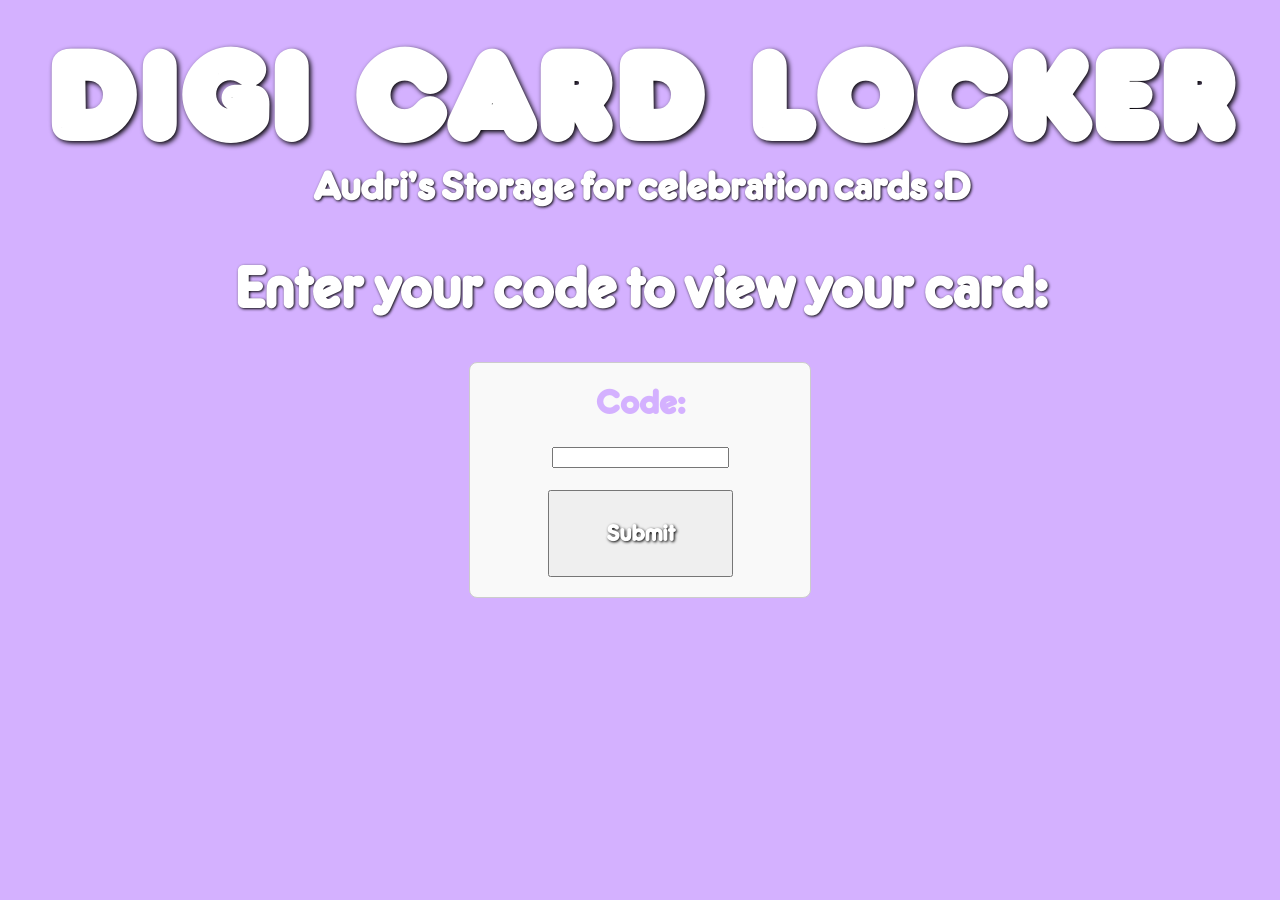
<file: index.html>
<!DOCTYPE html>
<html lang="en">
<head>
    <meta charset="UTF-8">
    <meta name="viewport" content="width=device-width, initial-scale=1.0">
    <title>Home Page</title>
    <link rel="stylesheet" href="style.css">
</head>
<body id="body">
    <audio loop id="audio"  src="assets/silly cat [7G4nFIn6GJs].mp3">.</audio>
    <br>
    <br>
    <h1>Digi Card Locker</h1>
    <h3>Audri's Storage for celebration cards :D</h3>
    <h2>Enter your code to view your card:</h2>
    <form id = "Form">
        <div class="label-container">
             <label for="Code"><h5>Code:</h5><br></label>
        <input type="text" id="Code" name="Code">
        <br>
        <br>
        <button class="submit" id ="submitButton" onclick="redirect()" type="reset">
            <h4>Submit</h4>
        </button>

        </div>
       
    </form>
    
    

    <h3 id="status">
    </h3>
    <script src="main.js"></script>
</body>
</html>
</file>
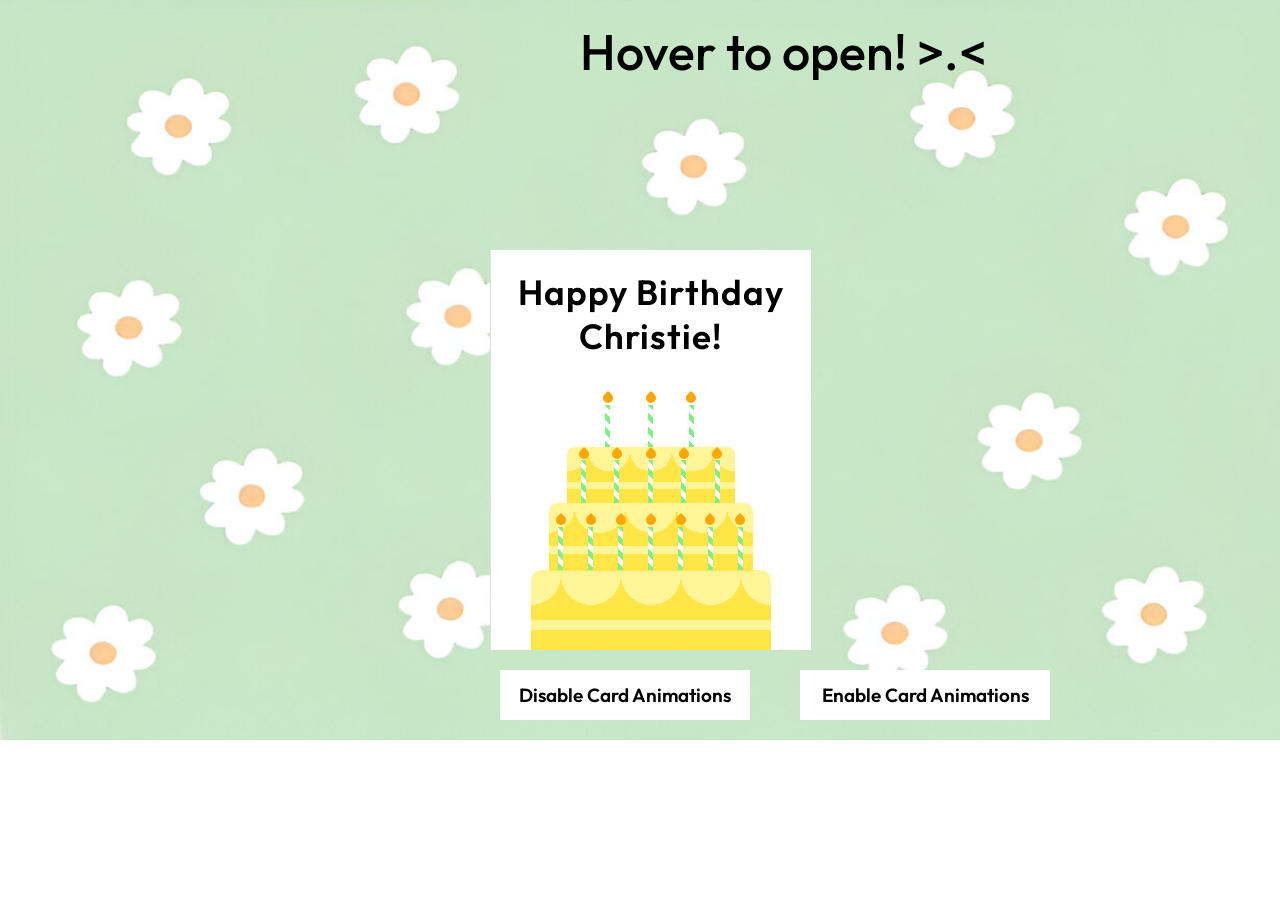
<file: card1.html>
<!DOCTYPE html>
<html lang="en">
<head>
    <meta charset="UTF-8">
    <meta name="viewport" content="width=device-width, initial-scale=1.0">
    <link rel="stylesheet" href="card1.css">
    <link rel="preconnect" href="https://fonts.googleapis.com">
    <link rel="preconnect" href="https://fonts.gstatic.com" crossorigin>
    <link href="https://fonts.googleapis.com/css2?family=Outfit:wght@100..900&family=Sue+Ellen+Francisco&display=swap" rel="stylesheet">

    <title>>.<</title>
</head>
<body>
    <audio loop src="assets/Happy-birthday-piano-music/Happy-birthday-piano-music.mp3" id="audio">Your browser doesn't support audio :(</audio>
    <img class="bg" src="assets/Aesthetic wallpaper (1).jpg" alt="background!">

    <h1>Hover to open! >.<</h1>

    <div class="giftimagething" onclick="openPresent()">
        <img src="assets/Gifttransparent.png" alt="gift!" class="gift" id="gift" >
    </div>

    <a href="card1info.html" target="_blank">
        <img src="assets/WEBSITE DOMAIN.png" alt="gift!" id="giftcontentimg" class="giftcontentimg" onclick="clickin()"> 
    </a> 
    

    <button class="noanimbutton" id="noanimbutton" onclick="stopAnim()">Disable Card Animations</button>
    <button class="yesanimbutton" id="yesanimbutton" onclick="startAnim()">Enable Card Animations</button>

    <div id="card" class="card">
        <div class="outside">
            <div class="front">
                <p class="outfitfonttitle">Happy Birthday Christie!</p>
                <div class="cake">

                    <div class="top-layer"></div>
                    <div class="mid-layer"></div>
                    <div class="bottom-layer"></div>

                    <div class="candle-1"></div>
                    <div class="candle-2"></div>
                    <div class="candle-3"></div>
                    <div class="candle-4"></div>
                    <div class="candle-5"></div>
                    <div class="candle-6"></div>
                    <div class="candle-7"></div>
                    <div class="candle-8"></div>
                    <div class="candle-9"></div>
                    <div class="candle-10"></div>
                    <div class="candle-11"></div>
                    <div class="candle-12"></div>
                    <div class="candle-13"></div>
                    <div class="candle-14"></div>
                    <div class="candle-15"></div>
                    <div class="candlesfire">
                        <button class="candle1-fire" id="b1" onclick="hideButton(id)"></button>
                        <button class="candle2-fire" id="b2" onclick="hideButton(id)"></button>
                        <button class="candle3-fire" id="b3" onclick="hideButton(id)"></button>
                        <button class="candle4-fire" id="b4" onclick="hideButton(id)"></button>
                        <button class="candle5-fire" id="b5" onclick="hideButton(id)"></button>
                        <button class="candle6-fire" id="b6" onclick="hideButton(id)"></button>
                        <button class="candle7-fire" id="b7" onclick="hideButton(id)"></button>
                        <button class="candle8-fire" id="b8" onclick="hideButton(id)"></button>
                        <button class="candle9-fire" id="b9" onclick="hideButton(id)"></button>
                        <button class="candle10-fire" id="b10" onclick="hideButton(id)"></button>
                        <button class="candle11-fire" id="b11" onclick="hideButton(id)"></button>
                        <button class="candle12-fire" id="b12" onclick="hideButton(id)"></button>
                        <button class="candle13-fire" id="b13" onclick="hideButton(id)"></button>
                        <button class="candle14-fire" id="b14" onclick="hideButton(id)"></button>
                        <button class="candle15-fire" id="b15" onclick="hideButton(id)"></button>
                    </div>
                    
                   </div>
                   <!--<button class="openbutton" onclick="onclickoutside(id)">></button> -->
                
            </div>
            <div class="back">
                <br>
                <br>
                <img src="assets/birthdaygif-penguin.gif" alt="Cute Birthday Penguin GIF!">

            </div>
        </div>
        <div class="inside">
            <p class="outfitfontnorm">Dear Christie, 
                <br>
                Happy 15th Birthday! I hope your day has been wonderful so far. :D 
                <br>
                <br>
                Firstly, I want to say THANK YOU for being a wonderful, amazing and fantastic friend <3 
                <br>
                Even though we've only known each other for about half a year, I really feel that we've supported one another lots, and I'm really thankful for that. :p
                You've been there for me through a lot the ups and downs, and I'm extremely grateful for that. I hope that I can do the same for you. ^^
                <br>
                <br>
                I really hope that we can continue to be great friends, and once again happy birthday! 
                <br>
                (Hope u enjoy ur gift and ur card! I even added your favs pale green, Outfit and lemon cake! hehe)
                <br>
                <br>
                P.S. Press the "Disable Animation" button, then click the flames on the candles on the cake to blow them out for another surprise! 
                <br>
                <br>
                ~ From Audrey 🎁
            </p>
        </div> 

    </div>

    <script src="card1.js"></script>
</body>
</html>
</file>
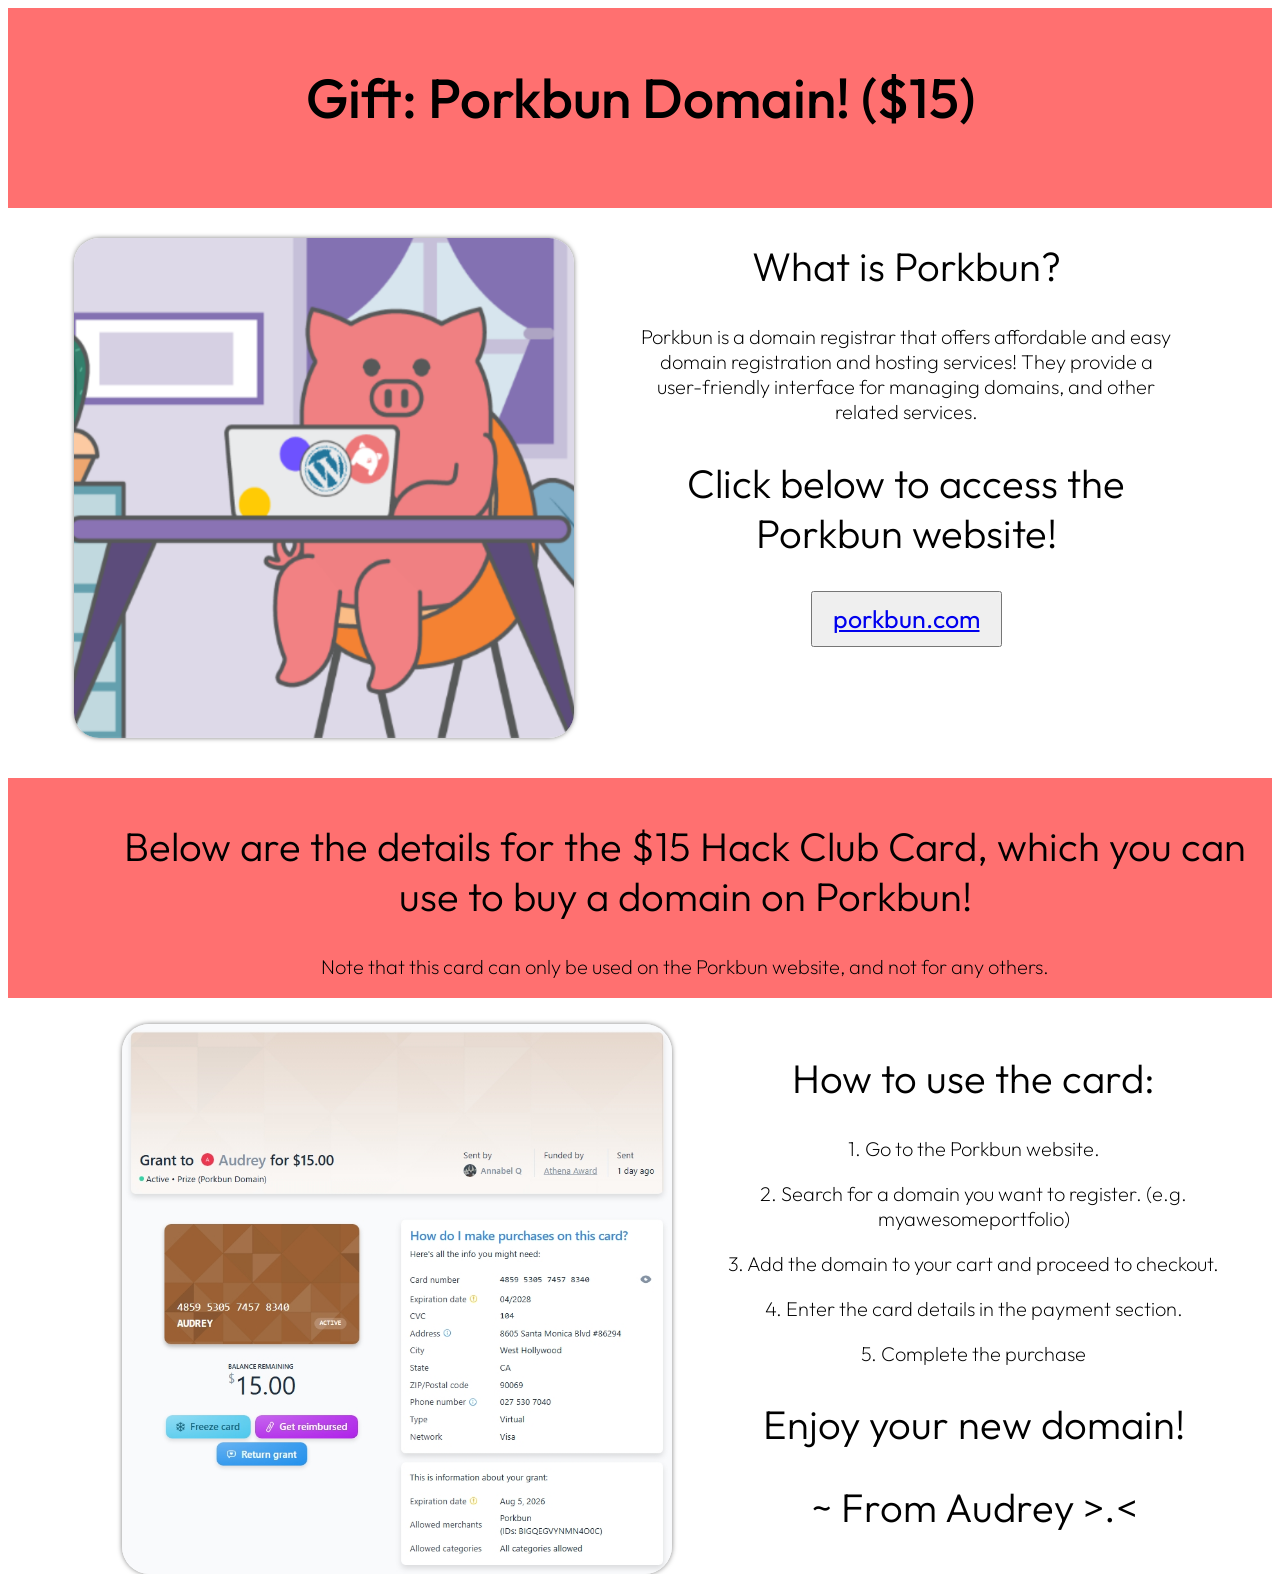
<file: card1info.html>
<!DOCTYPE html>
<html lang="en">
<head>
    <meta charset="UTF-8">
    <meta name="viewport" content="width=device-width, initial-scale=1.0">
    <link rel="stylesheet" href="card1info.css">
    <link rel="preconnect" href="https://fonts.googleapis.com">
    <link rel="preconnect" href="https://fonts.gstatic.com" crossorigin>
    <link href="https://fonts.googleapis.com/css2?family=Outfit:wght@100..900&family=Sue+Ellen+Francisco&display=swap" rel="stylesheet">
    <title>Info!</title>
</head>
<body>
    <div class="header">
        <br>
        
        <h1>Gift: Porkbun Domain! ($15)</h1>
    </div>
   
    <div class="column">
        <img src="assets/porkbunsmall img.png" alt="Porkbun logo img!">
        <br>
        <br>
        <br>

    </div>
    <div class="column">
        <h2 class="h2v2">What is Porkbun?</h2>
        <p class="p1">Porkbun is a domain registrar that offers affordable and easy domain registration and hosting services! They provide a user-friendly interface for managing domains, and other related services.</p>

        <h2 class="h2v2">Click below to access the Porkbun website!</h2>
        <button class="linkclass">
            <a href="https://porkbun.com/" target="_blank">porkbun.com</a>
        </button>
        <br>
    </div>
    
    <br>
    <br>
    <br>
    <div class="bottomclass">
        <h2>Below are the details for the $15 Hack Club Card, which you can use to buy a domain on Porkbun!</h2>
        <p>Note that this card can only be used on the Porkbun website, and not for any others. </p>
        <br>
        <div class="column">
            <img src="assets/carddetails.jpeg" alt="card details" class="carddetails">
        </div>
        <div class="column">
            <h2>How to use the card:</h2>
            <p >1. Go to the Porkbun website.</p>
            <p >2. Search for a domain you want to register. (e.g. myawesomeportfolio)</p>
            <p >3. Add the domain to your cart and proceed to checkout.</p>
            <p>4. Enter the card details in the payment section.</p>
            <p>5. Complete the purchase </P>
            <h2>Enjoy your new domain!</h2>
            <h2>~ From Audrey >.< </h2>
    

        </div>
        
        <br>
        <br>
    </div>
    <br>
    <br>
    


    
    
</body>
</html>
</file>
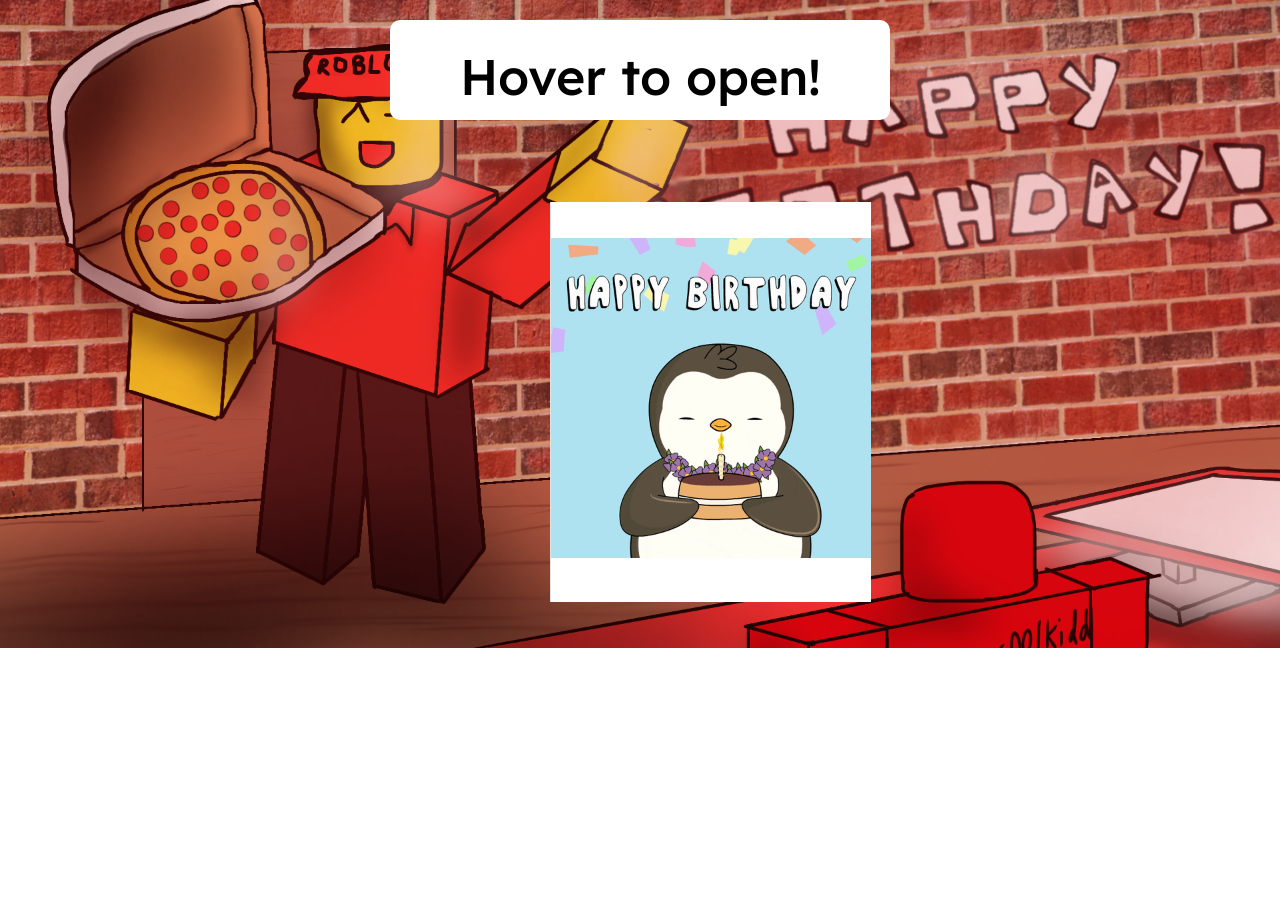
<file: card2.html>
<!DOCTYPE html>
<html lang="en">
<head>
    <meta charset="UTF-8">
    <meta name="viewport" content="width=device-width, initial-scale=1.0">
    <link rel="preconnect" href="https://fonts.googleapis.com">
    <link rel="preconnect" href="https://fonts.gstatic.com" crossorigin>
    <link href="https://fonts.googleapis.com/css2?family=Lexend:wght@100..900&display=swap" rel="stylesheet">
    <title>Happy Birthday Hazel!</title>
    <link rel="stylesheet" href="card2.css">
</head>
<body>
    <audio loop autoplay src="assets/Happy-birthday-piano-music/Happy-birthday-piano-music.mp3" id="audio">Your browser doesn't support audio :(</audio>
    <img class="bg" src="assets/H2BG.png" alt="background!">
    <div class="title">
        <h1> Hover to open!</h1> 
    </div>
    

    
    <div id="card" class="card">
        <div class="outside">
            <div class="front">
                <br>
                <br>
                <img src="assets/birthdaygif-penguin.gif" alt="Cute penguin with birthday cake gif">
            
            </div>
            <div class="back">
                <br>
                <br>

            </div>
        </div>
        <div class="inside">
            <p class="lexendNorm">
                Happy Birthday Hazel!
                <br>
                <br>
                We haven't really talked that much lately but hey I still wanted to wish you a happy birthday! 
                <br>
                Thank you for being funny and awesome, and also thanks for introducing me to Fnaf and Helluva back then.
                <br>
                Hope you have a great holiday and a great year ahead of you. 
                <br>
                Also I hope we can hang out more in the future, if you'd like!
                <br>
                <br>
                P.S. Hope u enjoy the Elliot drawing! Was gonna add Chica staring into the pizza's soul but I ran out of time :/ And also you are an amazing artist - I still have the bday card u gave me :)
                <br>
                <br>
                From Audrey

    
            </p>
        </div> 

    </div>
    <script src="card2.js"></script>
</body>
</html>
</file>
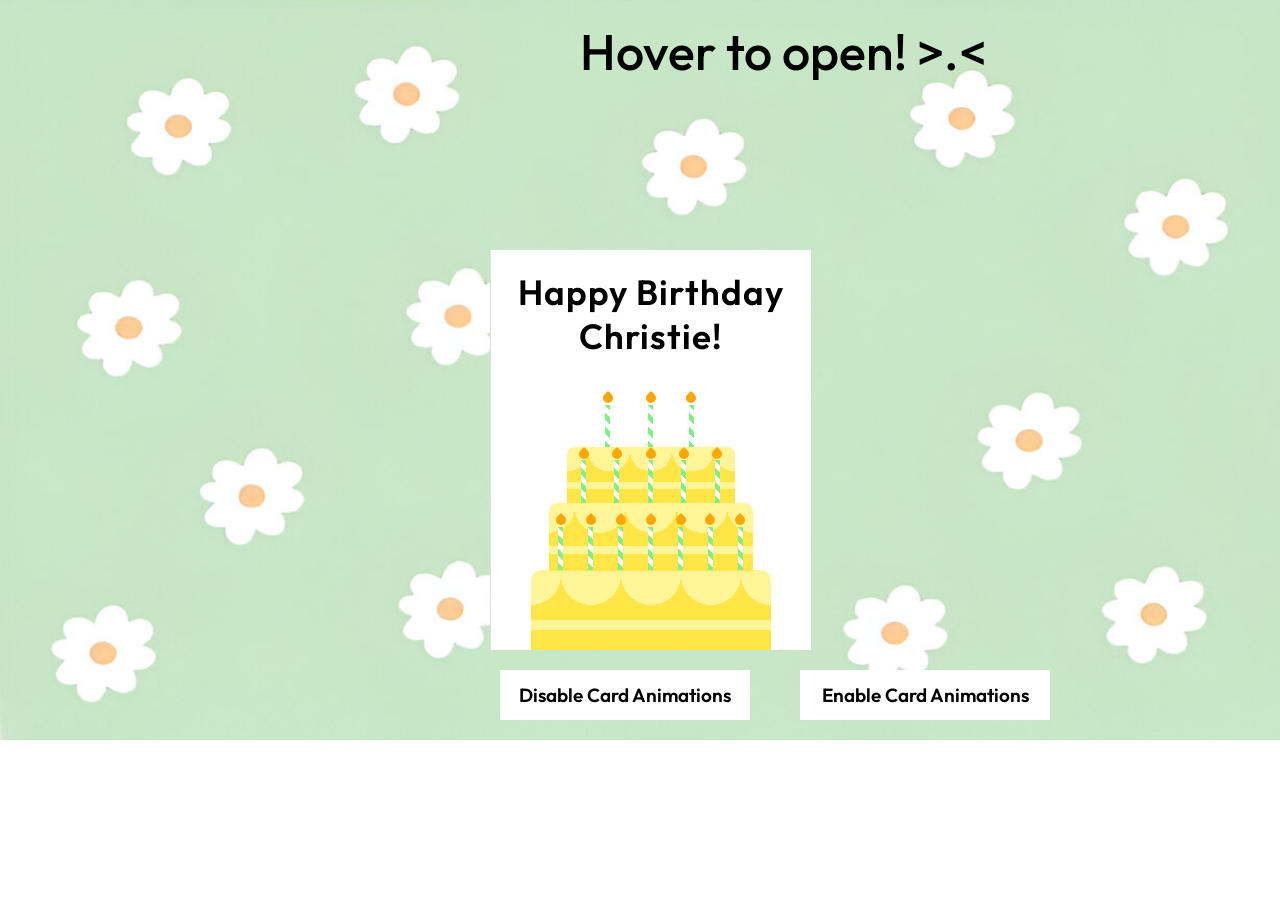
<file: card-1/card1.html>
<!DOCTYPE html>
<html lang="en">
<head>
    <meta charset="UTF-8">
    <meta name="viewport" content="width=device-width, initial-scale=1.0">
    <link rel="stylesheet" href="card1.css">
    <link rel="preconnect" href="https://fonts.googleapis.com">
    <link rel="preconnect" href="https://fonts.gstatic.com" crossorigin>
    <link href="https://fonts.googleapis.com/css2?family=Outfit:wght@100..900&family=Sue+Ellen+Francisco&display=swap" rel="stylesheet">

    <title>>.<</title>
</head>
<body>
    <audio loop src="./assets/Happy-birthday-piano-music/Happy-birthday-piano-music.mp3" id="audio">Your browser doesn't support audio :(</audio>
    <img class="bg" src="./assets/wallpaper.jpg" alt="background!">

    <h1>Hover to open! >.<</h1>

    <div class="giftimagething" onclick="openPresent()">
        <img src="./assets/gift.png" alt="gift!" class="gift" id="gift" >
    </div>

    <a href="card1info.html" target="_blank">
        <img src="./assets/WEBSITE DOMAIN.png" alt="gift!" id="giftcontentimg" class="giftcontentimg" onclick="clickin()"> 
    </a> 
    

    <button class="noanimbutton" id="noanimbutton" onclick="stopAnim()">Disable Card Animations</button>
    <button class="yesanimbutton" id="yesanimbutton" onclick="startAnim()">Enable Card Animations</button>

    <div id="card" class="card">
        <div class="outside">
            <div class="front">
                <p class="outfitfonttitle">Happy Birthday Christie!</p>
                <div class="cake">

                    <div class="top-layer"></div>
                    <div class="mid-layer"></div>
                    <div class="bottom-layer"></div>

                    <div class="candle-1"></div>
                    <div class="candle-2"></div>
                    <div class="candle-3"></div>
                    <div class="candle-4"></div>
                    <div class="candle-5"></div>
                    <div class="candle-6"></div>
                    <div class="candle-7"></div>
                    <div class="candle-8"></div>
                    <div class="candle-9"></div>
                    <div class="candle-10"></div>
                    <div class="candle-11"></div>
                    <div class="candle-12"></div>
                    <div class="candle-13"></div>
                    <div class="candle-14"></div>
                    <div class="candle-15"></div>
                    <div class="candlesfire">
                        <button class="candle1-fire" id="b1" onclick="hideButton(id)"></button>
                        <button class="candle2-fire" id="b2" onclick="hideButton(id)"></button>
                        <button class="candle3-fire" id="b3" onclick="hideButton(id)"></button>
                        <button class="candle4-fire" id="b4" onclick="hideButton(id)"></button>
                        <button class="candle5-fire" id="b5" onclick="hideButton(id)"></button>
                        <button class="candle6-fire" id="b6" onclick="hideButton(id)"></button>
                        <button class="candle7-fire" id="b7" onclick="hideButton(id)"></button>
                        <button class="candle8-fire" id="b8" onclick="hideButton(id)"></button>
                        <button class="candle9-fire" id="b9" onclick="hideButton(id)"></button>
                        <button class="candle10-fire" id="b10" onclick="hideButton(id)"></button>
                        <button class="candle11-fire" id="b11" onclick="hideButton(id)"></button>
                        <button class="candle12-fire" id="b12" onclick="hideButton(id)"></button>
                        <button class="candle13-fire" id="b13" onclick="hideButton(id)"></button>
                        <button class="candle14-fire" id="b14" onclick="hideButton(id)"></button>
                        <button class="candle15-fire" id="b15" onclick="hideButton(id)"></button>
                    </div>
                    
                   </div>
                   <!--<button class="openbutton" onclick="onclickoutside(id)">></button> -->
                
            </div>
            <div class="back">
                <br>
                <br>
                <img src="./assets/birthdaygif-penguin.gif" alt="Cute Birthday Penguin GIF!">

            </div>
        </div>
        <div class="inside">
            <p class="outfitfontnorm">Dear Christie, 
                <br>
                Happy 15th Birthday! I hope your day has been wonderful so far. :D 
                <br>
                <br>
                Firstly, I want to say THANK YOU for being a wonderful, amazing and fantastic friend <3 
                <br>
                Even though we've only known each other for about half a year, I really feel that we've supported one another lots, and I'm really thankful for that. :p
                You've been there for me through a lot the ups and downs, and I'm extremely grateful for that. I hope that I can do the same for you. ^^
                <br>
                <br>
                I really hope that we can continue to be great friends, and once again happy birthday! 
                <br>
                (Hope u enjoy ur gift and ur card! I even added your favs pale green, Outfit and lemon cake! hehe)
                <br>
                <br>
                P.S. Press the "Disable Animation" button, then click the flames on the candles on the cake to blow them out for another surprise! 
                <br>
                <br>
                ~ From Audrey 🎁
            </p>
        </div> 

    </div>

    <script src="card1.js"></script>
</body>
</html>
</file>
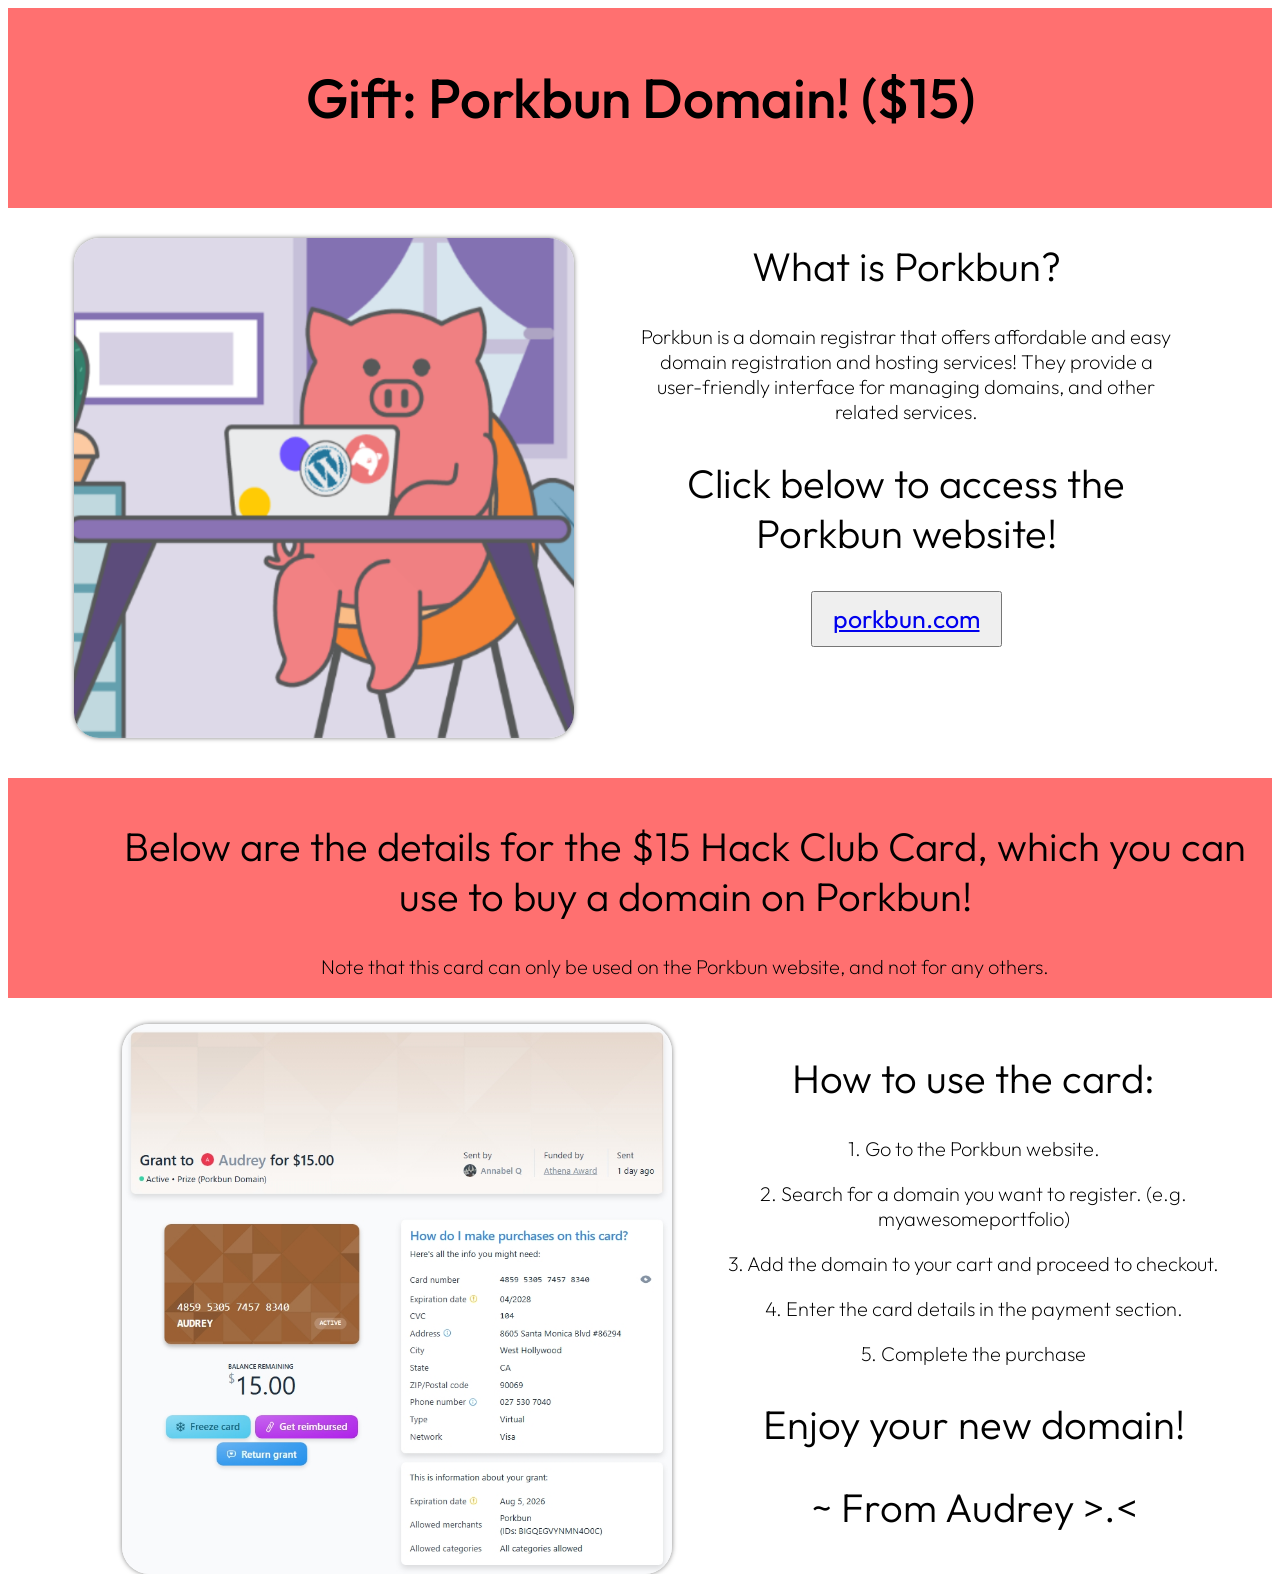
<file: card-1/card1info.html>
<!DOCTYPE html>
<html lang="en">
<head>
    <meta charset="UTF-8">
    <meta name="viewport" content="width=device-width, initial-scale=1.0">
    <link rel="stylesheet" href="card1info.css">
    <link rel="preconnect" href="https://fonts.googleapis.com">
    <link rel="preconnect" href="https://fonts.gstatic.com" crossorigin>
    <link href="https://fonts.googleapis.com/css2?family=Outfit:wght@100..900&family=Sue+Ellen+Francisco&display=swap" rel="stylesheet">
    <title>Info!</title>
</head>
<body>
    <div class="header">
        <br>
        
        <h1>Gift: Porkbun Domain! ($15)</h1>
    </div>
   
    <div class="column">
        <img src="./assets/porkbunsmall img.png" alt="Porkbun logo img!">
        <br>
        <br>
        <br>

    </div>
    <div class="column">
        <h2 class="h2v2">What is Porkbun?</h2>
        <p class="p1">Porkbun is a domain registrar that offers affordable and easy domain registration and hosting services! They provide a user-friendly interface for managing domains, and other related services.</p>

        <h2 class="h2v2">Click below to access the Porkbun website!</h2>
        <button class="linkclass">
            <a href="https://porkbun.com/" target="_blank">porkbun.com</a>
        </button>
        <br>
    </div>
    
    <br>
    <br>
    <br>
    <div class="bottomclass">
        <h2>Below are the details for the $15 Hack Club Card, which you can use to buy a domain on Porkbun!</h2>
        <p>Note that this card can only be used on the Porkbun website, and not for any others. </p>
        <br>
        <div class="column">
            <img src="./assets/carddetails.jpeg" alt="card details" class="carddetails">
        </div>
        <div class="column">
            <h2>How to use the card:</h2>
            <p >1. Go to the Porkbun website.</p>
            <p >2. Search for a domain you want to register. (e.g. myawesomeportfolio)</p>
            <p >3. Add the domain to your cart and proceed to checkout.</p>
            <p>4. Enter the card details in the payment section.</p>
            <p>5. Complete the purchase </P>
            <h2>Enjoy your new domain!</h2>
            <h2>~ From Audrey >.< </h2>
    

        </div>
        
        <br>
        <br>
    </div>
    <br>
    <br>
    


    
    
</body>
</html>
</file>
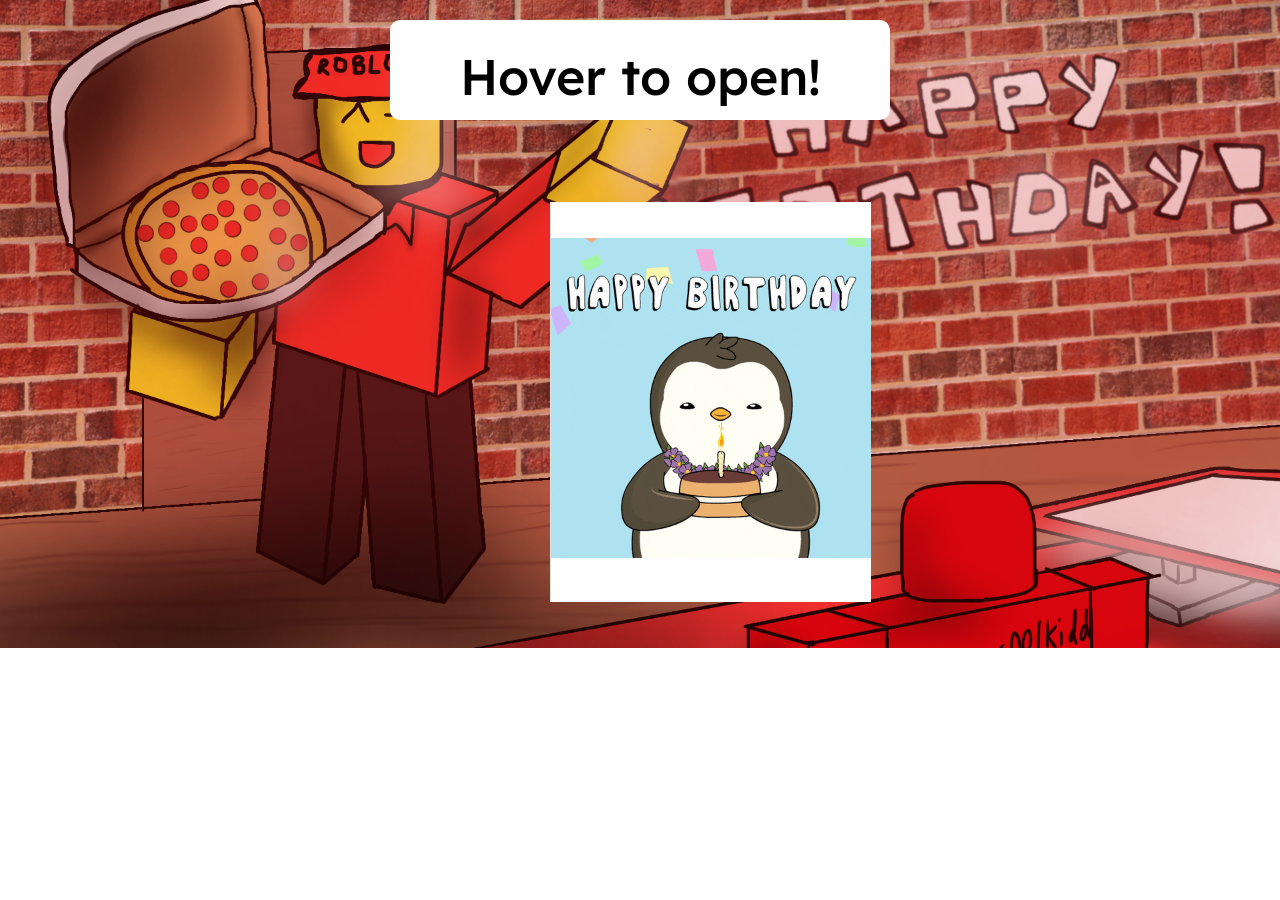
<file: card-2/card2.html>
<!DOCTYPE html>
<html lang="en">
<head>
    <meta charset="UTF-8">
    <meta name="viewport" content="width=device-width, initial-scale=1.0">
    <link rel="preconnect" href="https://fonts.googleapis.com">
    <link rel="preconnect" href="https://fonts.gstatic.com" crossorigin>
    <link href="https://fonts.googleapis.com/css2?family=Lexend:wght@100..900&display=swap" rel="stylesheet">
    <title>Happy Birthday Hazel!</title>
    <link rel="stylesheet" href="card2.css">
</head>
<body>
    <audio loop autoplay src="./assets/Happy-birthday-piano-music/Happy-birthday-piano-music.mp3" id="audio">Your browser doesn't support audio :(</audio>
    <img class="bg" src="./assets/H2BG.png" alt="background!">
    <div class="title">
        <h1> Hover to open!</h1> 
    </div>
    

    
    <div id="card" class="card">
        <div class="outside">
            <div class="front">
                <br>
                <br>
                <img src="./assets/birthdaygif-penguin.gif" alt="Cute penguin with birthday cake gif">
            
            </div>
            <div class="back">
                <br>
                <br>

            </div>
        </div>
        <div class="inside">
            <p class="lexendNorm">
                Happy Birthday Hazel!
                <br>
                <br>
                We haven't really talked that much lately but hey I still wanted to wish you a happy birthday! 
                <br>
                Thank you for being funny and awesome, and also thanks for introducing me to Fnaf and Helluva back then.
                <br>
                Hope you have a great holiday and a great year ahead of you. 
                <br>
                Also I hope we can hang out more in the future, if you'd like!
                <br>
                <br>
                P.S. Hope u enjoy the Elliot drawing! Was gonna add Chica staring into the pizza's soul but I ran out of time :/ And also you are an amazing artist - I still have the bday card u gave me :)
                <br>
                <br>
                From Audrey

    
            </p>
        </div> 

    </div>
    <script src="card2.js"></script>
</body>
</html>
</file>
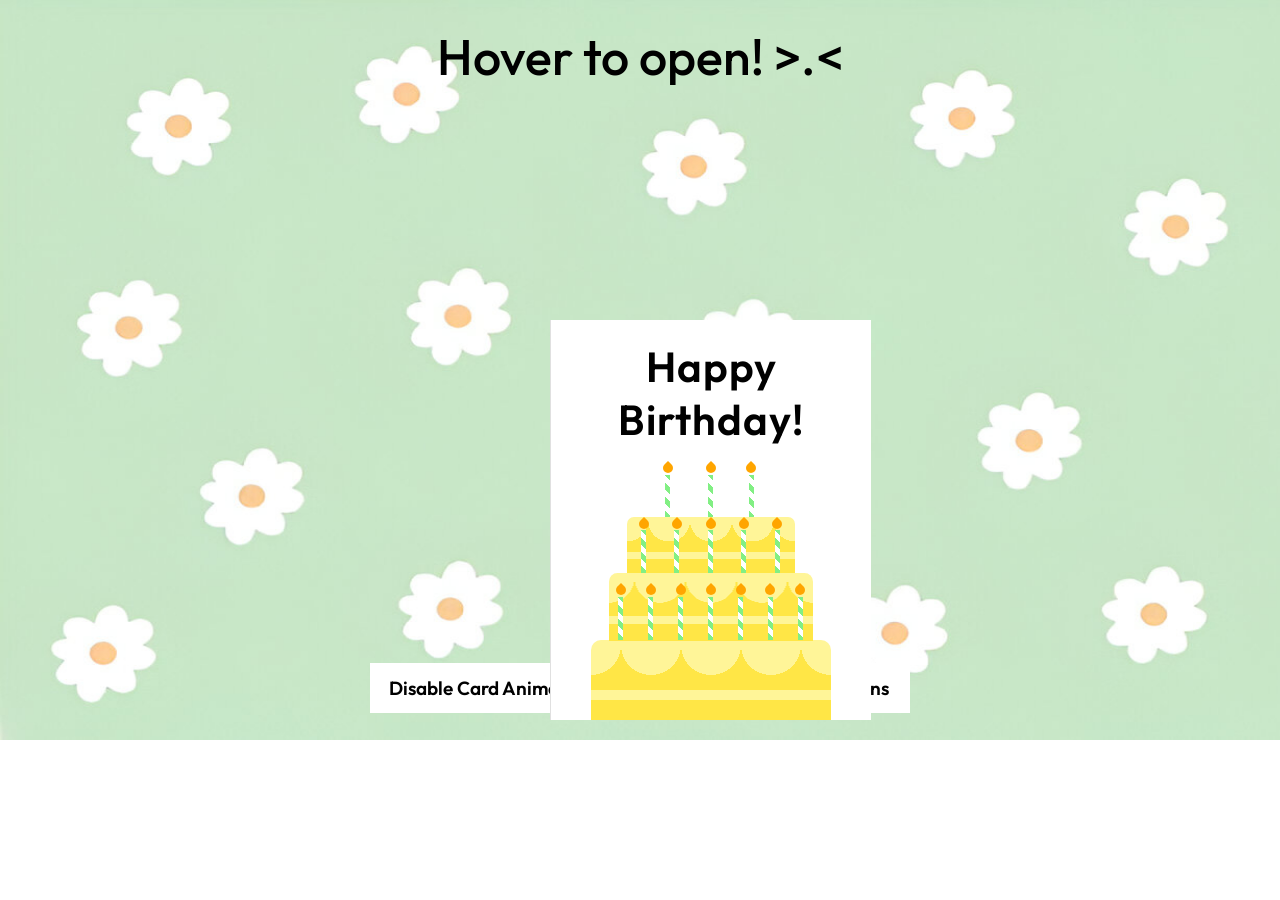
<file: card-Example/cardExample.html>
<!DOCTYPE html>
<html lang="en">
<head>
    <meta charset="UTF-8">
    <meta name="viewport" content="width=device-width, initial-scale=1.0">
    <link rel="stylesheet" href="ExampleStyle.css">
    <link rel="preconnect" href="https://fonts.googleapis.com">
    <link rel="preconnect" href="https://fonts.gstatic.com" crossorigin>
    <link href="https://fonts.googleapis.com/css2?family=Outfit:wght@100..900&family=Sue+Ellen+Francisco&display=swap" rel="stylesheet">

    <title>>.<</title>
</head>
<body>
    <audio loop src="./assets/Happy-birthday-piano-music/Happy-birthday-piano-music.mp3" id="audio">Your browser doesn't support audio :(</audio>
    <img class="bg" src="./assets/Aesthetic wallpaper (1).jpg" alt="background!">

    <h1> Hover to open! >.<</h1>

    <div class="giftimagething" onclick="openPresent()">
        <img src="./assets/Gifttransparent.png" alt="gift!" class="gift" id="gift" >
    </div>

    <a href="cardinfoExample.html" target="_blank">
        <img src="./assets/WEBSITE DOMAIN.png" alt="gift!" id="giftcontentimg" class="giftcontentimg" onclick="clickin()"> 
    </a> 
    
    <div class="button-container">
        <button class="noanimbutton" id="noanimbutton" onclick="stopAnim()">Disable Card Animations</button>
        <button class="yesanimbutton" id="yesanimbutton" onclick="startAnim()">Enable Card Animations</button>

    </div>

    
    <div id="card" class="card">
        <div class="outside">
            <div class="front">
                <p class="outfitfonttitle">Happy Birthday!</p>
                <div class="cake">

                    <div class="top-layer"></div>
                    <div class="mid-layer"></div>
                    <div class="bottom-layer"></div>

                    <div class="candle-1"></div>
                    <div class="candle-2"></div>
                    <div class="candle-3"></div>
                    <div class="candle-4"></div>
                    <div class="candle-5"></div>
                    <div class="candle-6"></div>
                    <div class="candle-7"></div>
                    <div class="candle-8"></div>
                    <div class="candle-9"></div>
                    <div class="candle-10"></div>
                    <div class="candle-11"></div>
                    <div class="candle-12"></div>
                    <div class="candle-13"></div>
                    <div class="candle-14"></div>
                    <div class="candle-15"></div>
                    <div class="candlesfire">
                        <button class="candle1-fire" id="b1" onclick="hideButton(id)"></button>
                        <button class="candle2-fire" id="b2" onclick="hideButton(id)"></button>
                        <button class="candle3-fire" id="b3" onclick="hideButton(id)"></button>
                        <button class="candle4-fire" id="b4" onclick="hideButton(id)"></button>
                        <button class="candle5-fire" id="b5" onclick="hideButton(id)"></button>
                        <button class="candle6-fire" id="b6" onclick="hideButton(id)"></button>
                        <button class="candle7-fire" id="b7" onclick="hideButton(id)"></button>
                        <button class="candle8-fire" id="b8" onclick="hideButton(id)"></button>
                        <button class="candle9-fire" id="b9" onclick="hideButton(id)"></button>
                        <button class="candle10-fire" id="b10" onclick="hideButton(id)"></button>
                        <button class="candle11-fire" id="b11" onclick="hideButton(id)"></button>
                        <button class="candle12-fire" id="b12" onclick="hideButton(id)"></button>
                        <button class="candle13-fire" id="b13" onclick="hideButton(id)"></button>
                        <button class="candle14-fire" id="b14" onclick="hideButton(id)"></button>
                        <button class="candle15-fire" id="b15" onclick="hideButton(id)"></button>
                    </div>
                    
                   </div>
                   <!--<button class="openbutton" onclick="onclickoutside(id)">></button> -->
                
            </div>
            <div class="back">
                <br>
                <br>
                <img src="./assets/birthdaygif-penguin.gif" alt="Cute Birthday Penguin GIF!">

            </div>
        </div>
        <div class="inside">
            <br>
            <h2>(This is a placeholder message: Actual message and card receiver removed for privacy reasons.)</h2>
            <p class="outfitfontnorm">
                Happy Birthday! 
                <br>
                <br>
                I hope you have a wonderful day filled with joy and laughter. >.<
                <br>
                <br>
                P.S. Press the "Disable Card Animations" button, then click the flames on the candles to blow them out and receive a special gift!
                <br>
                <br>
                From Audrey :D
                <br>
                <br>
                🎁
    
            </p>
        </div> 

    </div>
    <script src="Example.js"></script>
</body>
</html>
</file>
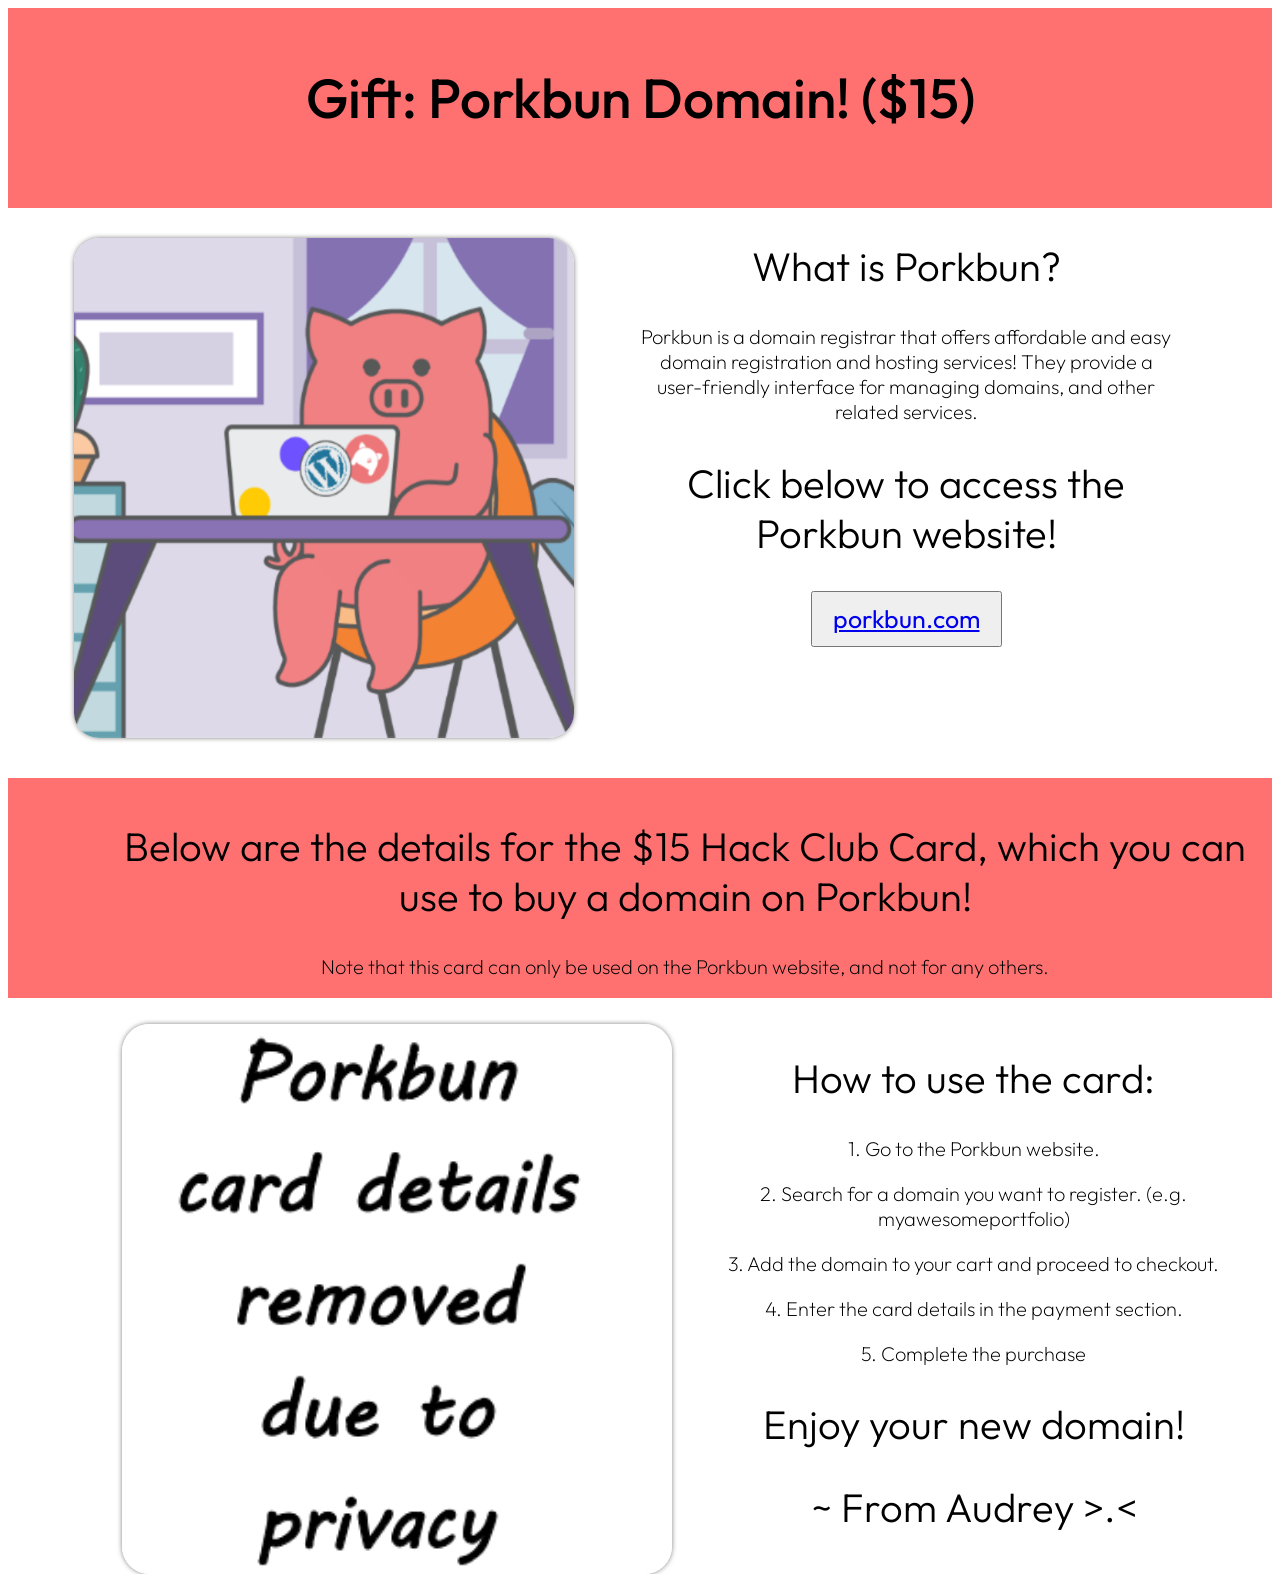
<file: card-Example/cardinfoExample.html>
<!DOCTYPE html>
<html lang="en">
<head>
    <meta charset="UTF-8">
    <meta name="viewport" content="width=device-width, initial-scale=1.0">
    <link rel="stylesheet" href="Exampleinfostyle.css">
    <link rel="preconnect" href="https://fonts.googleapis.com">
    <link rel="preconnect" href="https://fonts.gstatic.com" crossorigin>
    <link href="https://fonts.googleapis.com/css2?family=Outfit:wght@100..900&family=Sue+Ellen+Francisco&display=swap" rel="stylesheet">
    <title>Info!</title>
</head>
<body>
    <div class="header">
        <br>
        
        <h1>Gift: Porkbun Domain! ($15)</h1>
    </div>
   
    <div class="column">
        <img src="./assets/porkbunsmall img.png" alt="Porkbun logo img!">
        <br>
        <br>
        <br>

    </div>
    <div class="column">
        <h2 class="h2v2">What is Porkbun?</h2>
        <p class="p1">Porkbun is a domain registrar that offers affordable and easy domain registration and hosting services! They provide a user-friendly interface for managing domains, and other related services.</p>

        <h2 class="h2v2">Click below to access the Porkbun website!</h2>
        <button class="linkclass">
            <a href="https://porkbun.com/" target="_blank">porkbun.com</a>
        </button>
        <br>
    </div>
    
    <br>
    <br>
    <br>
    <div class="bottomclass">
        <h2>Below are the details for the $15 Hack Club Card, which you can use to buy a domain on Porkbun!</h2>
        <p>Note that this card can only be used on the Porkbun website, and not for any others. </p>
        <br>
        <div class="column">
            <img src="./assets/Redactedimg.png" alt="card details" class="carddetails">
        </div>
        <div class="column">
            <h2>How to use the card:</h2>
            <p >1. Go to the Porkbun website.</p>
            <p >2. Search for a domain you want to register. (e.g. myawesomeportfolio)</p>
            <p >3. Add the domain to your cart and proceed to checkout.</p>
            <p>4. Enter the card details in the payment section.</p>
            <p>5. Complete the purchase </P>
            <h2>Enjoy your new domain!</h2>
            <h2>~ From Audrey >.< </h2>
    

        </div>
        
        <br>
        <br>
    </div>
    <br>
    <br>
    


    
    
</body>
</html>
</file>
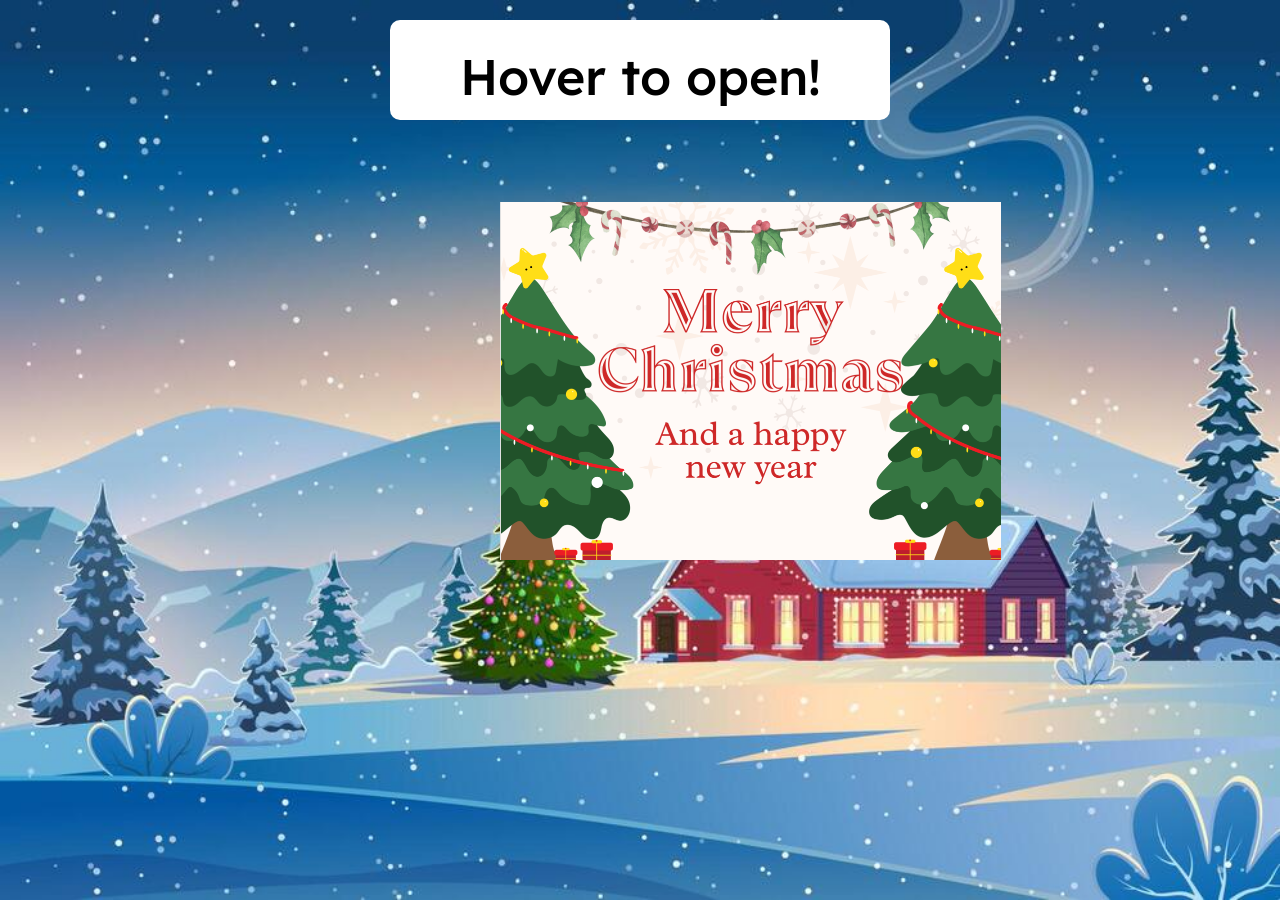
<file: card-xmas-2025/xmas2025.html>
<!DOCTYPE html>
<html lang="en">
<head>
    <meta charset="UTF-8">
    <meta name="viewport" content="width=device-width, initial-scale=1.0">
    <link rel="preconnect" href="https://fonts.googleapis.com">
    <link rel="preconnect" href="https://fonts.gstatic.com" crossorigin>
    <link href="https://fonts.googleapis.com/css2?family=Lexend:wght@100..900&display=swap" rel="stylesheet">
    <title>Merry Christmas</title>
    <link rel="stylesheet" href="xmas2025.css">
</head>
<body>
    <audio loop autoplay src="./assets/christmas-438153.mp3" id="audio">Your browser doesn't support audio :(</audio>
    <img class="bg" src="./assets/background.jpg" alt="background!">
    <div class="title">
        <h1> Hover to open!</h1> 
    </div>
    

    
    <div id="card" class="card">
        <div class="outside">
            <div class="front">
                <img src="./assets/CardCover.png" alt="CardCover">
            
            </div>
            <div class="back">
                <br>
                <br>

            </div>
        </div>
        <div class="inside">
            <p class="lexendNorm">
                <br>
                Wishing you a very Merry Christmas and a Happy new year, filled with joy and laughter!
                <br>
                <br>
                Thank you for being a wonderful friend this year. Looking forward to an amazing 2026 with you!
                <br>
                <br>
                Best wishes,
                <br>
                Audrey
                <br>
                <br>
                🎄

    
            </p>
        </div> 

    </div>
    <script src="xmas2025.js"></script>
</body>
</html>
</file>
<file: style.css>
@font-face {
    font-family: Frankfurter-Highlight;
    src: url("assets/FrankfurterHighlight.woff");
}
@font-face {
    font-family: Frankfurter-Medium;
    src: url("assets/OPTIFrankfurter-Medium.woff");
}

body{
    background-color: rgb(212, 177, 255);
    font-family: Frankfurter-Medium;
}

h1{
    font-family: Frankfurter-Highlight;
    color: white;
    font-size: 130px;
    text-align: center;
    text-shadow: 2px 2px 5px black;
    margin-bottom: -20px;
    margin-top: -1px;
}

h2{
    font-family: Frankfurter-Medium;
    color: white;
    font-size: 50px;
    text-align: center;
    text-shadow: 1px 1px 3px black;
}

h3{
    font-family: Frankfurter-Medium;
    color: white;
    font-size: 35px;
    text-align: center;
    text-shadow: 1px 1px 3px black;
}

h4{
    font-family: Frankfurter-Medium;
    color: white;
    font-size: 20px;
    text-align: center;
    text-shadow: 1px 1px 3px black;
    padding-left: 50px;
    padding-right: 50px;


}

h5{
    font-family: Frankfurter-Medium;
    color: rgb(212, 177, 255);
    font-size: 30px;
    margin-top: -2px;
    margin-bottom: -0.5px;
    text-align: center;

}


.label-container {
        width: 300px;
        margin: 0 auto;
        padding: 20px;
        border: 1px solid #ccc;
        border-radius: 8px;
        background-color: #f9f9f9;
        text-align: center;
}
</file>
<file: card1.css>
.bg{
    height: 740px;
    width: 1535px;
    
}

/*lock card when space is pressed? so the candles can be clicked*/


.candlesfire{
    z-index: 200;
}

img{
    height: 320px;
    width: 320px;
    
    position: absolute;
    

}

body{
    background-color: #ffffff;
    cursor: url('assets/Penguin2.png'), auto;
}



/*fonts*/
.outfitfonttitle{
  font-family: "Outfit", sans-serif;
  font-optical-sizing: auto;
  font-weight: 600;
  font-style: normal;
  text-align: center;
  /*ADD STROKE?*/
}

.outfitfontnorm{
  font-family: "Outfit", sans-serif;
  font-optical-sizing: auto;
  font-weight: 400;
  font-style: normal;
  text-align: center;
}


h1{
    z-index: 20;
    font-family: "Outfit", sans-serif;
    font-weight: 500;
    font-size: 50px;
    position: absolute;
    text-align: center;
    left: 580px;
    top: 20px;
}


/*buttons here*/
.noanimbutton{
    height: 50px;
    width: 250px;
    position: absolute;
    left: 500px;
    top: 670px;
    font-family: "Outfit", sans-serif;
    font-weight: 600;
    background-color: white;
    border: none;
    font-size: 19px;
}

.noanimbutton:hover{
    height: 50px;
    width: 250px;
    position: absolute;
    left: 500px;
    top: 670px;
    font-family: "Outfit", sans-serif;
    font-weight: 600;
    background-color: rgba(255, 255, 255, 0.818);
    border: none;
    font-size: 19px;
    cursor: url('assets/Penguin1.png'), auto;
}


.yesanimbutton{
    height: 50px;
    width: 250px;
    position: absolute;
    left: 800px;
    top: 670px;
    font-family: "Outfit", sans-serif;
    font-weight: 600;
    background-color: white;
    border: none;
    font-size: 19px;
    
}

.yesanimbutton:hover{
    height: 50px;
    width: 250px;
    position: absolute;
    left: 800px;
    top: 670px;
    font-family: "Outfit", sans-serif;
    font-weight: 600;
    background-color: rgba(255, 255, 255, 0.818);
    border: none;
    font-size: 19px;
    cursor: url('assets/Penguin1.png'), auto;
}

/*gift*/
.gift{
    position: absolute;
    height: 330px;
    width: 330px;
    border-radius: 10px;
    z-index: 0;

    position: absolute;
    left: 616px;
    top: 170px;
    align-items: center;
    align-self: center;

}

.giftcontentimg{
    position: absolute;
    height: 360px;
    width: 580px;
    border-radius: 10px;
    z-index: 0;

    position: absolute;
    left: 500px;
    top: 190px;
    align-items: center;
    align-self: center;
    display: none;
}

/*HEREEE WORK HERE NWOW*/

.porkbunsmallimg{
    position: absolute;
    height: 50px;
    width: 50px;
    border-radius: 10px;
    z-index: 0;

    position: absolute;
    left: 10px;
    top: 170px;
    align-items: center;
    align-self: center;
}

.giftlink{
    position: absolute;
    height: 50px;
    width: 50px;
    border-radius: 10px;
    z-index: 0;

    position: absolute;
    left: 10px;
    top: 170px;
    align-items: center;
    align-self: center;
    display: none;

}

.giftgrow{
    position: absolute;
    height: 330px;
    width: 330px;
    border-radius: 10px;
    z-index: 0;
    animation: grow 1.2s ease-in-out;

    position: absolute;
    left: 616px;
    top: 170px;
    align-items: center;
    align-self: center;
    z-index: 100;

}

.giftgrow2{
    height: 400px;
    width: 700px;
    border-radius: 10px;
    z-index: 0;
    animation: grow 1.2s ease-in-out;

    position: absolute;
    left: 440px;
    top: 170px;
    align-items: center;
    align-self: center;
    z-index: 100;

}
.giftshrink{
    animation: shrink 0.8s ease-in-out;

    align-items: center;
    align-self: center;
    z-index: 0;
    display: none;
    opacity: 0;
}

@keyframes grow {
    0% {
        transform: scale(0);
        background-color: transparent;
        opacity: 0;
    }
    50% {
        background: inherit;
        opacity: inherit;
    }
    100% {
        transform: scale(1);
        background: inherit;
        opacity: 1;
    }
}

@keyframes shrink {
    0% {
        transform: scale(1);
        background-color: transparent;
        opacity: 1;
    }
    50% {
        background: inherit;
        opacity: inherit;
    }
    100% {
        transform: scale(0);
        background: inherit;
        visibility: hidden;
        display: none;
        position: absolute;
        z-index: 0;
        
    }
}

@keyframes contentgrow {
    0% {
        transform: scale(0);
        background-color: transparent;
    }
    50% {
        background: inherit;
    }
    100% {
        transform: scale(1);
        background: inherit;
    }

}

/*card*/

* {
    padding: 0;
    margin: 0;
    box-sizing: border-box;
    

}

.outside p{
    font-size: 35px;
    padding: 2%;
    padding-top: 20px;
    letter-spacing: 1px;

}



.card{
    width: 640px;
    height: 400px;
    position: absolute;
    margin: auto;
    left: 0;
    right: 0;
    top: 0;
    bottom: 0;
    -webkit-perspective: 1200px;
    perspective: 1200px;
    transition: 1s;
    right: 300px;



}


.card:hover{
    transform: rotate(-10deg) translate(150px);
    cursor: url('assets/Penguin2.png'), auto;
    
    

}

.card:hover .outside{
    transform: rotateY(-150deg);
    cursor: url('assets/Penguin2.png'), auto;

}

.noanim{
    transform: none !important;
    transition: none !important;
    animation: none !important;
    
    
}


.card.noanim, .card.noanim:hover, .card.noanim:hover .outside, .outside.noanim, .outside.noanim:hover{
    transform: none !important;
    transition: none !important;
    animation: none !important;
    
    
}



p{
    padding-top: 25px;
    padding-left: 15px;
    padding-right: 15px;
    font-size: 12.5px;
  
}

.outside, 
.inside{

    
    height: 100%;
    width: 50%;
    position: absolute;
    left: 50.1%;

}

.inside{
    left: 50%;
    background: linear-gradient(to right, #e0e0e0, #ffffff);
    


}

.outside{

    -webkit-transform-style: preserve-3d;
    z-index: 100;
    transform-origin: left;
    transition: 2s;

}

.front, .back{
    height: 100%;
    width: 100%;
    position: absolute;
    -webkit-backface-visibility: hidden;
    backface-visibility: hidden;
    transform: rotateX(0deg);
}

.front{
    background-color: white;

}

.back{
    transform: rotateY(180deg);
    
    background-color: white;
    align-items: center;
    

}

.cake{
    width: 100%;
    position: absolute;
    bottom: 0;

}

.top-layer, .mid-layer, .bottom-layer{
    /* CHANGE COLORS LATER */
    height: 80px;
    width: 240px;
    background-repeat: repeat;
    background-size: 60px 100px;
    background-position: 30px 0;
    background-image: linear-gradient(
        transparent 50px, 
        #fff598 50px,
        #fff598 60px,
        transparent 60px), 
        radial-gradient(circle at 30px 5px, #fff598 30px,
        #ffe646 30px);
        border-radius: 10px 10px 0 0 ;
        position: relative;
        margin-left: auto;
        margin-right: auto;
        top: 0px;
        z-index: 0;
}

.mid-layer{
    transform:scale(0.85);
    top: 7px;
    z-index: 15;
}

.top-layer{
    transform:scale(0.7);
    top:  25px;
    z-index: 10;
}

/* change: added 15 candles on different layers */

/*bottom layer*/
.candle-1{
    height: 43px;
    width: 5px;
    background: repeating-linear-gradient(
        /* CHANGE THE COLOR LATER*/
        45deg,
        #82ef84 0,
        #82ef84  5px,
        #ffffff 5px,
        #ffffff 10px
    );
    position: absolute;
    margin: auto;
    z-index: 60;

    /*CHANGE THE POS*/
    bottom: 80px;
    left: 67px;
}

.candle-2{
    height: 43px;
    width: 5px;
    background: repeating-linear-gradient(
        /* CHANGE THE COLOR LATER*/
        45deg,
        #82ef84 0,
        #82ef84 5px,
        #ffffff 5px,
        #ffffff 10px
    );
    position: absolute;
    margin: auto;
    z-index: 60;

    /*CHANGE THE POS*/
    bottom: 80px;
    left: 97px;
}

.candle-3{
    height: 43px;
    width: 5px;
    background: repeating-linear-gradient(
        /* CHANGE THE COLOR LATER*/
        45deg,
        #82ef84 0,
        #82ef84 5px,
        #ffffff 5px,
        #ffffff 10px
    );
    position: absolute;
    margin: auto;
    z-index: 60;

    /*CHANGE THE POS*/
    bottom: 80px;
    left: 127px; 
}

.candle-4{
    height: 43px;
    width: 5px;
    background: repeating-linear-gradient(
        /* CHANGE THE COLOR LATER*/
        45deg,
        #82ef84 0,
        #82ef84 5px,
        #ffffff 5px,
        #ffffff 10px
    );
    position: absolute;
    margin: auto;
    z-index: 60;

    /*CHANGE THE POS*/
    bottom: 80px;
    left: 157px;
}

.candle-5{
    height: 43px;
    width: 5px;
    background: repeating-linear-gradient(
        /* CHANGE THE COLOR LATER*/
        45deg,
        #82ef84 0,
        #82ef84 5px,
        #ffffff 5px,
        #ffffff 10px
    );
    position: absolute;
    margin: auto;
    z-index: 60;

    /*CHANGE THE POS*/
    bottom: 80px;
    left: 187px;
}

.candle-6{
    height: 43px;
    width: 5px;
    background: repeating-linear-gradient(
        /* CHANGE THE COLOR LATER*/
        45deg,
        #82ef84 0,
        #82ef84 5px,
        #ffffff 5px,
        #ffffff 10px
    );
    position: absolute;
    margin: auto;
    z-index: 60;

    /*CHANGE THE POS*/
    bottom: 80px;
    left: 217px;
}

.candle-7{
    height: 43px;
    width: 5px;
    background: repeating-linear-gradient(
        /* CHANGE THE COLOR LATER*/
        45deg,
        #82ef84 0,
        #82ef84 5px,
        #ffffff 5px,
        #ffffff 10px
    );
    position: absolute;
    margin: auto;
    z-index: 60;

    /*CHANGE THE POS*/
    bottom: 80px;
    left: 247px;
}
/*mid layer*/
.candle-8{
    height: 43px;
    width: 5px;
    background: repeating-linear-gradient(
        /* CHANGE THE COLOR LATER*/
        45deg,
        #82ef84 0,
        #82ef84 5px,
        #ffffff 5px,
        #ffffff 10px
    );
    position: absolute;
    margin: auto;
    z-index: 60;

    /*CHANGE THE POS*/
    bottom: 147px;
    left: 90px;
}

.candle-9{
    height: 43px;
    width: 5px;
    background: repeating-linear-gradient(
        /* CHANGE THE COLOR LATER*/
        45deg,
        #82ef84 0,
        #82ef84 5px,
        #ffffff 5px,
        #ffffff 10px
    );
    position: absolute;
    margin: auto;
    z-index: 60;

    /*CHANGE THE POS*/
    bottom: 147px;
    left: 123px;
}

.candle-10{
    height: 43px;
    width: 5px;
    background: repeating-linear-gradient(
        /* CHANGE THE COLOR LATER*/
        45deg,
        #82ef84 0,
        #82ef84 5px,
        #ffffff 5px,
        #ffffff 10px
    );
    position: absolute;
    margin: auto;
    z-index: 60;

    /*CHANGE THE POS*/
    bottom: 147px;
    left: 157px;
}

.candle-11{
    height: 43px;
    width: 5px;
    background: repeating-linear-gradient(
        /* CHANGE THE COLOR LATER*/
        45deg,
        #82ef84 0,
        #82ef84 5px,
        #ffffff 5px,
        #ffffff 10px
    );
    position: absolute;
    margin: auto;
    z-index: 60;

    /*CHANGE THE POS*/
    bottom: 147px;
    left: 190px;
}

.candle-12{
    height: 43px;
    width: 5px;
    background: repeating-linear-gradient(
        /* CHANGE THE COLOR LATER*/
        45deg,
        #82ef84 0,
        #82ef84 5px,
        #ffffff 5px,
        #ffffff 10px
    );
    position: absolute;
    margin: auto;
    z-index: 60;

    /*CHANGE THE POS*/
    bottom: 147px;
    left: 224px;
}
/*top layer*/
.candle-13{
    height: 43px;
    width: 5px;
    background: repeating-linear-gradient(
        /* CHANGE THE COLOR LATER*/
        45deg,
        #82ef84 0,
        #82ef84 5px,
        #ffffff 5px,
        #ffffff 10px
    );
    position: absolute;
    margin: auto;
    z-index: 5;

    /*CHANGE THE POS*/
    bottom: 202px;
    left: 114px;
}

.candle-14{
    height: 43px;
    width: 5px;
    background: repeating-linear-gradient(
        /* CHANGE THE COLOR LATER*/
        45deg,
        #82ef84 0,
        #82ef84 5px,
        #ffffff 5px,
        #ffffff 10px
    );
    position: absolute;
    margin: auto;
    z-index: 5;

    /*CHANGE THE POS*/
    bottom: 202px;
    left: 157px;
}

.candle-15{
    height: 43px;
    width: 5px;
    background: repeating-linear-gradient(
        /* CHANGE THE COLOR LATER*/
        45deg,
        #82ef84 0,
        #82ef84 5px,
        #ffffff 5px,
        #ffffff 10px
    );
    position: absolute;
    margin: auto;
    z-index: 5;

    /*CHANGE THE POS*/
    bottom: 202px;
    left: 198px;
    
}

/*CANDLE NO: BOTTOM - 7, MID: 5, TOP 3*/

.candle1-fire{
    border: none;
    position: absolute;
    height: 10px;
    width: 10px;
    background-color: #ffa500;
    border-radius: 0 50% 50% 50%;
    bottom: 125px;
    transform: rotate(45deg);
    left: 65px;
    z-index: 80;
    cursor: url('assets/Penguin1.png'), auto;
    
}

.candle2-fire{
    border: none;
    position: absolute;
    height: 10px;
    width: 10px;
    background-color: #ffa500;
    border-radius: 0 50% 50% 50%;
    bottom: 125px;
    transform: rotate(45deg);
    left: 95px;
    z-index: 80;
    cursor: url('assets/Penguin1.png'), auto;
}

.candle3-fire{
    border: none;
    position: absolute;
    height: 10px;
    width: 10px;
    background-color: #ffa500;
    border-radius: 0 50% 50% 50%;
    bottom: 125px;
    transform: rotate(45deg);
    left: 125px;
    z-index: 80;
    cursor: url('assets/Penguin1.png'), auto;
}

.candle4-fire{
    border: none;
    position: absolute;
    height: 10px;
    width: 10px;
    background-color: #ffa500;
    border-radius: 0 50% 50% 50%;
    bottom: 125px;
    transform: rotate(45deg);
    left: 155px;
    z-index: 80;
    cursor: url('assets/Penguin1.png'), auto;
}

.candle5-fire{
    z-index: 80;
    border: none;
    position: absolute;
    height: 10px;
    width: 10px;
    background-color: #ffa500;
    border-radius: 0 50% 50% 50%;
    bottom: 125px;
    transform: rotate(45deg);
    left: 185px;
    cursor: url('assets/Penguin1.png'), auto;
}

.candle6-fire{
    z-index: 80;
    border: none;
    position: absolute;
    height: 10px;
    width: 10px;
    background-color: #ffa500;
    border-radius: 0 50% 50% 50%;
    bottom: 125px;
    transform: rotate(45deg);
    left: 214px;
    cursor: url('assets/Penguin1.png'), auto;
}

.candle7-fire{
    z-index: 80;
    border: none;
    position: absolute;
    height: 10px;
    width: 10px;
    background-color: #ffa500;
    border-radius: 0 50% 50% 50%;
    bottom: 125px;
    transform: rotate(45deg);
    left: 244px;
    cursor: url('assets/Penguin1.png'), auto;
}

.candle8-fire{
    z-index: 80;
    border: none;
    position: absolute;
    height: 10px;
    width: 10px;
    background-color: #ffa500;
    border-radius: 0 50% 50% 50%;
    bottom: 191px;
    transform: rotate(45deg);
    left:  88px;
    z-index: 80;
    cursor: url('assets/Penguin1.png'), auto;
}

.candle9-fire{
    border: none;
    position: absolute;
    height: 10px;
    width: 10px;
    background-color: #ffa500;
    border-radius: 0 50% 50% 50%;
    bottom: 191px;
    transform: rotate(45deg);
    left: 121px;
    z-index: 80;
    cursor: url('assets/Penguin1.png'), auto;
}

.candle10-fire{
    border: none;
    position: absolute;
    height: 10px;
    width: 10px;
    background-color: #ffa500;
    border-radius: 0 50% 50% 50%;
    bottom: 191px;
    transform: rotate(45deg);
    left: 155px;
    z-index: 80;
    cursor: url('assets/Penguin1.png'), auto;
}

.candle11-fire{
    border: none;
    position: absolute;
    height: 10px;
    width: 10px;
    background-color: #ffa500;
    border-radius: 0 50% 50% 50%;
    bottom: 191px;
    transform: rotate(45deg);
    left: 188px;
    z-index: 80;
    cursor: url('assets/Penguin1.png'), auto;
}

.candle12-fire{
    border: none;
    position: absolute;
    height: 10px;
    width: 10px;
    background-color: #ffa500;
    border-radius: 0 50% 50% 50%;
    bottom: 191px;
    transform: rotate(45deg);
    left:221px;
    z-index: 80;
    cursor: url('assets/Penguin1.png'), auto;
}

.candle13-fire{
    border: none;
    position: absolute;
    height: 10px;
    width: 10px;
    background-color: #ffa500;
    border-radius: 0 50% 50% 50%;
    bottom: 247px;
    transform: rotate(45deg);
    left: 112px;
}

.candle14-fire{
    border: none;
    position: absolute;
    height: 10px;
    width: 10px;
    background-color: #ffa500;
    border-radius: 0 50% 50% 50%;
    bottom: 247px;
    transform: rotate(45deg);
    left: 155px;
    cursor: url('assets/Penguin1.png'), auto;
}

.candle15-fire{
    border: none;
    position: absolute;
    height: 10px;
    width: 10px;
    background-color: #ffa500;
    border-radius: 0 50% 50% 50%;
    bottom: 247px;
    transform: rotate(45deg);
    left: 195px;
    z-index: 90;
    cursor: url('assets/Penguin1.png'), auto;
}


.hidden{
    display: none;
}

.visible{
    display: block;
}

.addzindex{
    z-index: 500 !important;
}
.addzindex2{
    z-index: 900 !important;
}
</file>
<file: card1info.css>
body{
    align-items: center;
}

.outfitfonttitle{
  font-family: "Outfit", sans-serif;
  font-optical-sizing: auto;
  font-weight: 600;
  font-style: normal;
  text-align: center;
  /*ADD STROKE?*/
}

.outfitfontnorm{
  font-family: "Outfit", sans-serif;
  font-optical-sizing: auto;
  font-weight: 400;
  font-style: normal;
  text-align: center;
}


h1{
    z-index: 20;
    font-family: "Outfit", sans-serif;
    font-weight: 500;
    font-size: 55px;
    text-align: center;
}

h2{
    z-index: 20;
    font-family: "Outfit", sans-serif;
    font-weight: 300;
    font-size: 40px;
    text-align: center;

}

.h2v2{
    z-index: 20;
    font-family: "Outfit", sans-serif;
    font-weight: 300;
    font-size: 40px;
    text-align: center;
    margin-right: 100px;
}

.p1{
    font-family: "Outfit", sans-serif;
    font-weight: 200;
    font-size: 20px;
    margin-right: 100px;
}

p{
    font-family: "Outfit", sans-serif;
    font-weight: 200;
    font-size: 20px;

}


img{
    width: 500px;
    height: 500px;
    border-radius: 5%;
    box-shadow: 0 0 5px rgba(0, 0, 0, 0.5);
    margin-top: 30px;

    
}

.column {
    float: left;
    width: 50%;
    text-align: center;
    
}

.linkclass{
    font-family: "Outfit", sans-serif;
    font-size: 25px;
    color: black;
    margin-right: 100px;
    padding: 10px;
    padding-left: 20px;
    padding-right: 20px;

}

.bottomclass{
    float: none;
    clear: both;
    width: auto;
    font-family: "Outfit", sans-serif;
    color: black;
    padding: 10px;

    text-align: center;
    align-items: center;
    align-self: center;
    padding-left: 100px;

    background-color: #ff7070;
    height: 200px;

}

.carddetails{
    height: 500px;
    width: 500px;
    scale: 1.1;
    margin-top: 30px;
    
}

.header{
    background-color: #ff7070;
    height: 200px;
}
</file>
<file: card2.css>
.title{
    height: 100px;
    width: 500px;
    position: relative;
    top: 20px;
    margin: auto;
    text-align: center;
    
    font-family: lexendTitle;
    font-weight: 600;
    background-color: white;
    border: none;
    font-size: 19px;
    z-index: 400;
    border-radius: 10px;
}

.bg{
    width: 100%;
    height: auto;
    z-index: 0;
    
}


img{
    height: 320px;
    width: 320px;
    
    position: absolute;
    

}

body{
    background-color: white
    
}



/*fonts*/
.lexendTitle{
  font-family: "Lexend", sans-serif;
  font-optical-sizing: auto;
  font-weight: 600;
  font-style: normal;
  text-align: center;
}

.lexendNorm{
  font-family: "Lexend", sans-serif;
  font-optical-sizing: auto;
  font-weight: 300;
  font-style: normal;
  text-align: center;
  font-size: 14px;
  /*ADD STROKE?*/
}



h1{
    z-index: 100;
    font-family: "Lexend", sans-serif;
    font-weight: 500;
    font-size: 50px;
    text-align: center;
    margin: auto;
    position: relative;
    padding: 25px;
    color: black;
}

 

/*card*/

* {
    padding: 0;
    margin: 0;
    box-sizing: border-box;
    
    

}

.outside p{
    font-size: 42px;
    padding: 2%;
    padding-top: 20px;
    letter-spacing: 1px;


}



.card{
    width: 640px;
    height: 400px;
    position: relative;
    
    margin-left: 18%;
    margin-right: 82%;
    margin-top: 8%;
    -webkit-perspective: 1200px;
    perspective: 1200px;
    transition: 1s;
    display: flex;
    justify-content: center; 
    align-items: center;   


}


.card:hover{
    transform: rotate(-10deg) translate(150px);
    cursor: url('assets/Penguin2.png'), auto;
    
    

}

.card:hover .outside{
    transform: rotateY(-150deg);
    cursor: url('assets/Penguin2.png'), auto;

}

.noanim{
    transform: none !important;
    transition: none !important;
    animation: none !important;
    
    
}


.card.noanim, .card.noanim:hover, .card.noanim:hover .outside, .outside.noanim, .outside.noanim:hover{
    transform: none !important;
    transition: none !important;
    animation: none !important;
    
    
}



p{
    padding-top: 25px;
    padding-left: 15px;
    padding-right: 15px;
    font-size: 16px;
    font-weight: 250;
  
}

h2{
    padding-top: 25px;
    padding-left: 15px;
    padding-right: 15px;
    font-size: 14px;
    font-family: "Lexend", sans-serif;
    font-weight: 300px;
    text-align: center;
  
}

.outside, 
.inside{

    
    height: 100%;
    width: 50%;
    position: absolute;
    left: 50.1%;

}

.inside{
    left: 50%;
    background: linear-gradient(to right, #e0e0e0, #ffffff);
    


}

.outside{

    -webkit-transform-style: preserve-3d;
    z-index: 100;
    transform-origin: left;
    transition: 2s;

}

.front, .back{
    height: 100%;
    width: 100%;
    position: absolute;
    -webkit-backface-visibility: hidden;
    backface-visibility: hidden;
    transform: rotateX(0deg);
}

.front{
    background-color: white;

}

.back{
    transform: rotateY(180deg);
    
    background-color: white;
    align-items: center;
    

}

/*bottom layer*/

.hidden{
    display: none;
}

.visible{
    display: block;
}

.addzindex{
    z-index: 500 !important;
}
.addzindex2{
    z-index: 900 !important;
}
</file>
<file: card-1/card1.css>
.bg{
    height: 740px;
    width: 1535px;
    
}

/*lock card when space is pressed? so the candles can be clicked*/


.candlesfire{
    z-index: 200;
}

img{
    height: 320px;
    width: 320px;
    
    position: absolute;
    

}

body{
    background-color: #ffffff;
    cursor: url('././assets/Penguin2.png'), auto;
}



/*fonts*/
.outfitfonttitle{
  font-family: "Outfit", sans-serif;
  font-optical-sizing: auto;
  font-weight: 600;
  font-style: normal;
  text-align: center;
  /*ADD STROKE?*/
}

.outfitfontnorm{
  font-family: "Outfit", sans-serif;
  font-optical-sizing: auto;
  font-weight: 400;
  font-style: normal;
  text-align: center;
}


h1{
    z-index: 20;
    font-family: "Outfit", sans-serif;
    font-weight: 500;
    font-size: 50px;
    position: absolute;
    text-align: center;
    left: 580px;
    top: 20px;
}


/*buttons here*/
.noanimbutton{
    height: 50px;
    width: 250px;
    position: absolute;
    left: 500px;
    top: 670px;
    font-family: "Outfit", sans-serif;
    font-weight: 600;
    background-color: white;
    border: none;
    font-size: 19px;
}

.noanimbutton:hover{
    height: 50px;
    width: 250px;
    position: absolute;
    left: 500px;
    top: 670px;
    font-family: "Outfit", sans-serif;
    font-weight: 600;
    background-color: rgba(255, 255, 255, 0.818);
    border: none;
    font-size: 19px;
    cursor: url('./assets/Penguin1.png'), auto;
}


.yesanimbutton{
    height: 50px;
    width: 250px;
    position: absolute;
    left: 800px;
    top: 670px;
    font-family: "Outfit", sans-serif;
    font-weight: 600;
    background-color: white;
    border: none;
    font-size: 19px;
    
}

.yesanimbutton:hover{
    height: 50px;
    width: 250px;
    position: absolute;
    left: 800px;
    top: 670px;
    font-family: "Outfit", sans-serif;
    font-weight: 600;
    background-color: rgba(255, 255, 255, 0.818);
    border: none;
    font-size: 19px;
    cursor: url('./assets/Penguin1.png'), auto;
}

/*gift*/
.gift{
    position: absolute;
    height: 330px;
    width: 330px;
    border-radius: 10px;
    z-index: 0;

    position: absolute;
    left: 616px;
    top: 170px;
    align-items: center;
    align-self: center;

}

.giftcontentimg{
    position: absolute;
    height: 360px;
    width: 580px;
    border-radius: 10px;
    z-index: 0;

    position: absolute;
    left: 500px;
    top: 190px;
    align-items: center;
    align-self: center;
    display: none;
}

/*HEREEE WORK HERE NWOW*/

.porkbunsmallimg{
    position: absolute;
    height: 50px;
    width: 50px;
    border-radius: 10px;
    z-index: 0;

    position: absolute;
    left: 10px;
    top: 170px;
    align-items: center;
    align-self: center;
}

.giftlink{
    position: absolute;
    height: 50px;
    width: 50px;
    border-radius: 10px;
    z-index: 0;

    position: absolute;
    left: 10px;
    top: 170px;
    align-items: center;
    align-self: center;
    display: none;

}

.giftgrow{
    position: absolute;
    height: 330px;
    width: 330px;
    border-radius: 10px;
    z-index: 0;
    animation: grow 1.2s ease-in-out;

    position: absolute;
    left: 616px;
    top: 170px;
    align-items: center;
    align-self: center;
    z-index: 100;

}

.giftgrow2{
    height: 400px;
    width: 700px;
    border-radius: 10px;
    z-index: 0;
    animation: grow 1.2s ease-in-out;

    position: absolute;
    left: 440px;
    top: 170px;
    align-items: center;
    align-self: center;
    z-index: 100;

}
.giftshrink{
    animation: shrink 0.8s ease-in-out;

    align-items: center;
    align-self: center;
    z-index: 0;
    display: none;
    opacity: 0;
}

@keyframes grow {
    0% {
        transform: scale(0);
        background-color: transparent;
        opacity: 0;
    }
    50% {
        background: inherit;
        opacity: inherit;
    }
    100% {
        transform: scale(1);
        background: inherit;
        opacity: 1;
    }
}

@keyframes shrink {
    0% {
        transform: scale(1);
        background-color: transparent;
        opacity: 1;
    }
    50% {
        background: inherit;
        opacity: inherit;
    }
    100% {
        transform: scale(0);
        background: inherit;
        visibility: hidden;
        display: none;
        position: absolute;
        z-index: 0;
        
    }
}

@keyframes contentgrow {
    0% {
        transform: scale(0);
        background-color: transparent;
    }
    50% {
        background: inherit;
    }
    100% {
        transform: scale(1);
        background: inherit;
    }

}

/*card*/

* {
    padding: 0;
    margin: 0;
    box-sizing: border-box;
    

}

.outside p{
    font-size: 35px;
    padding: 2%;
    padding-top: 20px;
    letter-spacing: 1px;

}



.card{
    width: 640px;
    height: 400px;
    position: absolute;
    margin: auto;
    left: 0;
    right: 0;
    top: 0;
    bottom: 0;
    -webkit-perspective: 1200px;
    perspective: 1200px;
    transition: 1s;
    right: 300px;



}


.card:hover{
    transform: rotate(-10deg) translate(150px);
    cursor: url('./assets/Penguin2.png'), auto;
    
    

}

.card:hover .outside{
    transform: rotateY(-150deg);
    cursor: url('./assets/Penguin2.png'), auto;

}

.noanim{
    transform: none !important;
    transition: none !important;
    animation: none !important;
    
    
}


.card.noanim, .card.noanim:hover, .card.noanim:hover .outside, .outside.noanim, .outside.noanim:hover{
    transform: none !important;
    transition: none !important;
    animation: none !important;
    
    
}



p{
    padding-top: 25px;
    padding-left: 15px;
    padding-right: 15px;
    font-size: 12.5px;
  
}

.outside, 
.inside{

    
    height: 100%;
    width: 50%;
    position: absolute;
    left: 50.1%;

}

.inside{
    left: 50%;
    background: linear-gradient(to right, #e0e0e0, #ffffff);
    


}

.outside{

    -webkit-transform-style: preserve-3d;
    z-index: 100;
    transform-origin: left;
    transition: 2s;

}

.front, .back{
    height: 100%;
    width: 100%;
    position: absolute;
    -webkit-backface-visibility: hidden;
    backface-visibility: hidden;
    transform: rotateX(0deg);
}

.front{
    background-color: white;

}

.back{
    transform: rotateY(180deg);
    
    background-color: white;
    align-items: center;
    

}

.cake{
    width: 100%;
    position: absolute;
    bottom: 0;

}

.top-layer, .mid-layer, .bottom-layer{
    /* CHANGE COLORS LATER */
    height: 80px;
    width: 240px;
    background-repeat: repeat;
    background-size: 60px 100px;
    background-position: 30px 0;
    background-image: linear-gradient(
        transparent 50px, 
        #fff598 50px,
        #fff598 60px,
        transparent 60px), 
        radial-gradient(circle at 30px 5px, #fff598 30px,
        #ffe646 30px);
        border-radius: 10px 10px 0 0 ;
        position: relative;
        margin-left: auto;
        margin-right: auto;
        top: 0px;
        z-index: 0;
}

.mid-layer{
    transform:scale(0.85);
    top: 7px;
    z-index: 15;
}

.top-layer{
    transform:scale(0.7);
    top:  25px;
    z-index: 10;
}

/* change: added 15 candles on different layers */

/*bottom layer*/
.candle-1{
    height: 43px;
    width: 5px;
    background: repeating-linear-gradient(
        /* CHANGE THE COLOR LATER*/
        45deg,
        #82ef84 0,
        #82ef84  5px,
        #ffffff 5px,
        #ffffff 10px
    );
    position: absolute;
    margin: auto;
    z-index: 60;

    /*CHANGE THE POS*/
    bottom: 80px;
    left: 67px;
}

.candle-2{
    height: 43px;
    width: 5px;
    background: repeating-linear-gradient(
        /* CHANGE THE COLOR LATER*/
        45deg,
        #82ef84 0,
        #82ef84 5px,
        #ffffff 5px,
        #ffffff 10px
    );
    position: absolute;
    margin: auto;
    z-index: 60;

    /*CHANGE THE POS*/
    bottom: 80px;
    left: 97px;
}

.candle-3{
    height: 43px;
    width: 5px;
    background: repeating-linear-gradient(
        /* CHANGE THE COLOR LATER*/
        45deg,
        #82ef84 0,
        #82ef84 5px,
        #ffffff 5px,
        #ffffff 10px
    );
    position: absolute;
    margin: auto;
    z-index: 60;

    /*CHANGE THE POS*/
    bottom: 80px;
    left: 127px; 
}

.candle-4{
    height: 43px;
    width: 5px;
    background: repeating-linear-gradient(
        /* CHANGE THE COLOR LATER*/
        45deg,
        #82ef84 0,
        #82ef84 5px,
        #ffffff 5px,
        #ffffff 10px
    );
    position: absolute;
    margin: auto;
    z-index: 60;

    /*CHANGE THE POS*/
    bottom: 80px;
    left: 157px;
}

.candle-5{
    height: 43px;
    width: 5px;
    background: repeating-linear-gradient(
        /* CHANGE THE COLOR LATER*/
        45deg,
        #82ef84 0,
        #82ef84 5px,
        #ffffff 5px,
        #ffffff 10px
    );
    position: absolute;
    margin: auto;
    z-index: 60;

    /*CHANGE THE POS*/
    bottom: 80px;
    left: 187px;
}

.candle-6{
    height: 43px;
    width: 5px;
    background: repeating-linear-gradient(
        /* CHANGE THE COLOR LATER*/
        45deg,
        #82ef84 0,
        #82ef84 5px,
        #ffffff 5px,
        #ffffff 10px
    );
    position: absolute;
    margin: auto;
    z-index: 60;

    /*CHANGE THE POS*/
    bottom: 80px;
    left: 217px;
}

.candle-7{
    height: 43px;
    width: 5px;
    background: repeating-linear-gradient(
        /* CHANGE THE COLOR LATER*/
        45deg,
        #82ef84 0,
        #82ef84 5px,
        #ffffff 5px,
        #ffffff 10px
    );
    position: absolute;
    margin: auto;
    z-index: 60;

    /*CHANGE THE POS*/
    bottom: 80px;
    left: 247px;
}
/*mid layer*/
.candle-8{
    height: 43px;
    width: 5px;
    background: repeating-linear-gradient(
        /* CHANGE THE COLOR LATER*/
        45deg,
        #82ef84 0,
        #82ef84 5px,
        #ffffff 5px,
        #ffffff 10px
    );
    position: absolute;
    margin: auto;
    z-index: 60;

    /*CHANGE THE POS*/
    bottom: 147px;
    left: 90px;
}

.candle-9{
    height: 43px;
    width: 5px;
    background: repeating-linear-gradient(
        /* CHANGE THE COLOR LATER*/
        45deg,
        #82ef84 0,
        #82ef84 5px,
        #ffffff 5px,
        #ffffff 10px
    );
    position: absolute;
    margin: auto;
    z-index: 60;

    /*CHANGE THE POS*/
    bottom: 147px;
    left: 123px;
}

.candle-10{
    height: 43px;
    width: 5px;
    background: repeating-linear-gradient(
        /* CHANGE THE COLOR LATER*/
        45deg,
        #82ef84 0,
        #82ef84 5px,
        #ffffff 5px,
        #ffffff 10px
    );
    position: absolute;
    margin: auto;
    z-index: 60;

    /*CHANGE THE POS*/
    bottom: 147px;
    left: 157px;
}

.candle-11{
    height: 43px;
    width: 5px;
    background: repeating-linear-gradient(
        /* CHANGE THE COLOR LATER*/
        45deg,
        #82ef84 0,
        #82ef84 5px,
        #ffffff 5px,
        #ffffff 10px
    );
    position: absolute;
    margin: auto;
    z-index: 60;

    /*CHANGE THE POS*/
    bottom: 147px;
    left: 190px;
}

.candle-12{
    height: 43px;
    width: 5px;
    background: repeating-linear-gradient(
        /* CHANGE THE COLOR LATER*/
        45deg,
        #82ef84 0,
        #82ef84 5px,
        #ffffff 5px,
        #ffffff 10px
    );
    position: absolute;
    margin: auto;
    z-index: 60;

    /*CHANGE THE POS*/
    bottom: 147px;
    left: 224px;
}
/*top layer*/
.candle-13{
    height: 43px;
    width: 5px;
    background: repeating-linear-gradient(
        /* CHANGE THE COLOR LATER*/
        45deg,
        #82ef84 0,
        #82ef84 5px,
        #ffffff 5px,
        #ffffff 10px
    );
    position: absolute;
    margin: auto;
    z-index: 5;

    /*CHANGE THE POS*/
    bottom: 202px;
    left: 114px;
}

.candle-14{
    height: 43px;
    width: 5px;
    background: repeating-linear-gradient(
        /* CHANGE THE COLOR LATER*/
        45deg,
        #82ef84 0,
        #82ef84 5px,
        #ffffff 5px,
        #ffffff 10px
    );
    position: absolute;
    margin: auto;
    z-index: 5;

    /*CHANGE THE POS*/
    bottom: 202px;
    left: 157px;
}

.candle-15{
    height: 43px;
    width: 5px;
    background: repeating-linear-gradient(
        /* CHANGE THE COLOR LATER*/
        45deg,
        #82ef84 0,
        #82ef84 5px,
        #ffffff 5px,
        #ffffff 10px
    );
    position: absolute;
    margin: auto;
    z-index: 5;

    /*CHANGE THE POS*/
    bottom: 202px;
    left: 198px;
    
}

/*CANDLE NO: BOTTOM - 7, MID: 5, TOP 3*/

.candle1-fire{
    border: none;
    position: absolute;
    height: 10px;
    width: 10px;
    background-color: #ffa500;
    border-radius: 0 50% 50% 50%;
    bottom: 125px;
    transform: rotate(45deg);
    left: 65px;
    z-index: 80;
    cursor: url('./assets/Penguin1.png'), auto;
    
}

.candle2-fire{
    border: none;
    position: absolute;
    height: 10px;
    width: 10px;
    background-color: #ffa500;
    border-radius: 0 50% 50% 50%;
    bottom: 125px;
    transform: rotate(45deg);
    left: 95px;
    z-index: 80;
    cursor: url('./assets/Penguin1.png'), auto;
}

.candle3-fire{
    border: none;
    position: absolute;
    height: 10px;
    width: 10px;
    background-color: #ffa500;
    border-radius: 0 50% 50% 50%;
    bottom: 125px;
    transform: rotate(45deg);
    left: 125px;
    z-index: 80;
    cursor: url('./assets/Penguin1.png'), auto;
}

.candle4-fire{
    border: none;
    position: absolute;
    height: 10px;
    width: 10px;
    background-color: #ffa500;
    border-radius: 0 50% 50% 50%;
    bottom: 125px;
    transform: rotate(45deg);
    left: 155px;
    z-index: 80;
    cursor: url('./assets/Penguin1.png'), auto;
}

.candle5-fire{
    z-index: 80;
    border: none;
    position: absolute;
    height: 10px;
    width: 10px;
    background-color: #ffa500;
    border-radius: 0 50% 50% 50%;
    bottom: 125px;
    transform: rotate(45deg);
    left: 185px;
    cursor: url('./assets/Penguin1.png'), auto;
}

.candle6-fire{
    z-index: 80;
    border: none;
    position: absolute;
    height: 10px;
    width: 10px;
    background-color: #ffa500;
    border-radius: 0 50% 50% 50%;
    bottom: 125px;
    transform: rotate(45deg);
    left: 214px;
    cursor: url('./assets/Penguin1.png'), auto;
}

.candle7-fire{
    z-index: 80;
    border: none;
    position: absolute;
    height: 10px;
    width: 10px;
    background-color: #ffa500;
    border-radius: 0 50% 50% 50%;
    bottom: 125px;
    transform: rotate(45deg);
    left: 244px;
    cursor: url('./assets/Penguin1.png'), auto;
}

.candle8-fire{
    z-index: 80;
    border: none;
    position: absolute;
    height: 10px;
    width: 10px;
    background-color: #ffa500;
    border-radius: 0 50% 50% 50%;
    bottom: 191px;
    transform: rotate(45deg);
    left:  88px;
    z-index: 80;
    cursor: url('./assets/Penguin1.png'), auto;
}

.candle9-fire{
    border: none;
    position: absolute;
    height: 10px;
    width: 10px;
    background-color: #ffa500;
    border-radius: 0 50% 50% 50%;
    bottom: 191px;
    transform: rotate(45deg);
    left: 121px;
    z-index: 80;
    cursor: url('./assets/Penguin1.png'), auto;
}

.candle10-fire{
    border: none;
    position: absolute;
    height: 10px;
    width: 10px;
    background-color: #ffa500;
    border-radius: 0 50% 50% 50%;
    bottom: 191px;
    transform: rotate(45deg);
    left: 155px;
    z-index: 80;
    cursor: url('./assets/Penguin1.png'), auto;
}

.candle11-fire{
    border: none;
    position: absolute;
    height: 10px;
    width: 10px;
    background-color: #ffa500;
    border-radius: 0 50% 50% 50%;
    bottom: 191px;
    transform: rotate(45deg);
    left: 188px;
    z-index: 80;
    cursor: url('./assets/Penguin1.png'), auto;
}

.candle12-fire{
    border: none;
    position: absolute;
    height: 10px;
    width: 10px;
    background-color: #ffa500;
    border-radius: 0 50% 50% 50%;
    bottom: 191px;
    transform: rotate(45deg);
    left:221px;
    z-index: 80;
    cursor: url('./assets/Penguin1.png'), auto;
}

.candle13-fire{
    border: none;
    position: absolute;
    height: 10px;
    width: 10px;
    background-color: #ffa500;
    border-radius: 0 50% 50% 50%;
    bottom: 247px;
    transform: rotate(45deg);
    left: 112px;
}

.candle14-fire{
    border: none;
    position: absolute;
    height: 10px;
    width: 10px;
    background-color: #ffa500;
    border-radius: 0 50% 50% 50%;
    bottom: 247px;
    transform: rotate(45deg);
    left: 155px;
    cursor: url('./assets/Penguin1.png'), auto;
}

.candle15-fire{
    border: none;
    position: absolute;
    height: 10px;
    width: 10px;
    background-color: #ffa500;
    border-radius: 0 50% 50% 50%;
    bottom: 247px;
    transform: rotate(45deg);
    left: 195px;
    z-index: 90;
    cursor: url('./assets/Penguin1.png'), auto;
}


.hidden{
    display: none;
}

.visible{
    display: block;
}

.addzindex{
    z-index: 500 !important;
}
.addzindex2{
    z-index: 900 !important;
}
</file>
<file: card-1/card1info.css>
body{
    align-items: center;
}

.outfitfonttitle{
  font-family: "Outfit", sans-serif;
  font-optical-sizing: auto;
  font-weight: 600;
  font-style: normal;
  text-align: center;
  /*ADD STROKE?*/
}

.outfitfontnorm{
  font-family: "Outfit", sans-serif;
  font-optical-sizing: auto;
  font-weight: 400;
  font-style: normal;
  text-align: center;
}


h1{
    z-index: 20;
    font-family: "Outfit", sans-serif;
    font-weight: 500;
    font-size: 55px;
    text-align: center;
}

h2{
    z-index: 20;
    font-family: "Outfit", sans-serif;
    font-weight: 300;
    font-size: 40px;
    text-align: center;

}

.h2v2{
    z-index: 20;
    font-family: "Outfit", sans-serif;
    font-weight: 300;
    font-size: 40px;
    text-align: center;
    margin-right: 100px;
}

.p1{
    font-family: "Outfit", sans-serif;
    font-weight: 200;
    font-size: 20px;
    margin-right: 100px;
}

p{
    font-family: "Outfit", sans-serif;
    font-weight: 200;
    font-size: 20px;

}


img{
    width: 500px;
    height: 500px;
    border-radius: 5%;
    box-shadow: 0 0 5px rgba(0, 0, 0, 0.5);
    margin-top: 30px;

    
}

.column {
    float: left;
    width: 50%;
    text-align: center;
    
}

.linkclass{
    font-family: "Outfit", sans-serif;
    font-size: 25px;
    color: black;
    margin-right: 100px;
    padding: 10px;
    padding-left: 20px;
    padding-right: 20px;

}

.bottomclass{
    float: none;
    clear: both;
    width: auto;
    font-family: "Outfit", sans-serif;
    color: black;
    padding: 10px;

    text-align: center;
    align-items: center;
    align-self: center;
    padding-left: 100px;

    background-color: #ff7070;
    height: 200px;

}

.carddetails{
    height: 500px;
    width: 500px;
    scale: 1.1;
    margin-top: 30px;
    
}

.header{
    background-color: #ff7070;
    height: 200px;
}
</file>
<file: card-2/card2.css>
.title{
    height: 100px;
    width: 500px;
    position: relative;
    top: 20px;
    margin: auto;
    text-align: center;
    
    font-family: lexendTitle;
    font-weight: 600;
    background-color: white;
    border: none;
    font-size: 19px;
    z-index: 400;
    border-radius: 10px;
}

.bg{
    width: 100%;
    height: auto;
    z-index: 0;
    
}


img{
    height: 320px;
    width: 320px;
    
    position: absolute;
    

}

body{
    background-color: white
    
}



/*fonts*/
.lexendTitle{
  font-family: "Lexend", sans-serif;
  font-optical-sizing: auto;
  font-weight: 600;
  font-style: normal;
  text-align: center;
}

.lexendNorm{
  font-family: "Lexend", sans-serif;
  font-optical-sizing: auto;
  font-weight: 300;
  font-style: normal;
  text-align: center;
  font-size: 14px;
  /*ADD STROKE?*/
}



h1{
    z-index: 100;
    font-family: "Lexend", sans-serif;
    font-weight: 500;
    font-size: 50px;
    text-align: center;
    margin: auto;
    position: relative;
    padding: 25px;
    color: black;
}

 

/*card*/

* {
    padding: 0;
    margin: 0;
    box-sizing: border-box;
    
    

}

.outside p{
    font-size: 42px;
    padding: 2%;
    padding-top: 20px;
    letter-spacing: 1px;


}



.card{
    width: 640px;
    height: 400px;
    position: relative;
    
    margin-left: 18%;
    margin-right: 82%;
    margin-top: 8%;
    -webkit-perspective: 1200px;
    perspective: 1200px;
    transition: 1s;
    display: flex;
    justify-content: center; 
    align-items: center;   


}


.card:hover{
    transform: rotate(-10deg) translate(150px);
    
    
}

.card:hover .outside{
    transform: rotateY(-150deg);

}

.noanim{
    transform: none !important;
    transition: none !important;
    animation: none !important;
    
    
}


.card.noanim, .card.noanim:hover, .card.noanim:hover .outside, .outside.noanim, .outside.noanim:hover{
    transform: none !important;
    transition: none !important;
    animation: none !important;
    
    
}



p{
    padding-top: 25px;
    padding-left: 15px;
    padding-right: 15px;
    font-size: 16px;
    font-weight: 250;
  
}

h2{
    padding-top: 25px;
    padding-left: 15px;
    padding-right: 15px;
    font-size: 14px;
    font-family: "Lexend", sans-serif;
    font-weight: 300px;
    text-align: center;
  
}

.outside, 
.inside{

    
    height: 100%;
    width: 50%;
    position: absolute;
    left: 50.1%;

}

.inside{
    left: 50%;
    background: linear-gradient(to right, #e0e0e0, #ffffff);
    


}

.outside{

    -webkit-transform-style: preserve-3d;
    z-index: 100;
    transform-origin: left;
    transition: 2s;

}

.front, .back{
    height: 100%;
    width: 100%;
    position: absolute;
    -webkit-backface-visibility: hidden;
    backface-visibility: hidden;
    transform: rotateX(0deg);
}

.front{
    background-color: white;

}

.back{
    transform: rotateY(180deg);
    
    background-color: white;
    align-items: center;
    

}

/*bottom layer*/

.hidden{
    display: none;
}

.visible{
    display: block;
}

.addzindex{
    z-index: 500 !important;
}
.addzindex2{
    z-index: 900 !important;
}
</file>
<file: card-Example/ExampleStyle.css>
.button-container {
    display: flex;
    justify-content: center; 
    align-items: center;     
    gap: 40px;               
    width: 100%;
    margin: 30px 0; 
    margin-top: 550px;        
}

.bg{
    height: 740px;
    width: 1535px;
    z-index: 0;
    
}

/*lock card when space is pressed? so the candles can be clicked*/


.candlesfire{
    z-index: 200;
}

img{
    height: 320px;
    width: 320px;
    
    position: absolute;
    

}

body{
    background-color: #ffffff;
    cursor: url('assets/Penguin2.png'), auto;
    align-items: center;
    align-content: center;
    align-self: center;
    
}



/*fonts*/
.outfitfonttitle{
  font-family: "Outfit", sans-serif;
  font-optical-sizing: auto;
  font-weight: 600;
  font-style: normal;
  text-align: center;
  /*ADD STROKE?*/
}

.outfitfontnorm{
  font-family: "Outfit", sans-serif;
  font-optical-sizing: auto;
  font-weight: 400;
  font-style: normal;
  text-align: center;
}


h1{
    z-index: 100;
    font-family: "Outfit", sans-serif;
    font-weight: 500;
    font-size: 50px;
    text-align: center;
    margin: auto;
    position: relative;
    padding: 25px;

}

 
/*buttons here*/
.noanimbutton{
    height: 50px;
    width: 250px;
    position: relative;
    
    font-family: "Outfit", sans-serif;
    font-weight: 600;
    background-color: white;
    border: none;
    font-size: 19px;
}

.noanimbutton:hover{
    height: 50px;
    width: 250px;
    position: relative;
    

    font-family: "Outfit", sans-serif;
    font-weight: 600;
    background-color: rgba(255, 255, 255, 0.818);
    border: none;
    font-size: 19px;
    cursor: url('assets/Penguin1.png'), auto;
}


.yesanimbutton{
    height: 50px;
    width: 250px;
    position: relative;

    font-family: "Outfit", sans-serif;
    font-weight: 600;
    background-color: white;
    border: none;
    font-size: 19px;
    
}

.yesanimbutton:hover{
    height: 50px;
    width: 250px;

    position: relative;

    

    font-family: "Outfit", sans-serif;
    font-weight: 600;
    background-color: rgba(255, 255, 255, 0.818);
    border: none;
    font-size: 19px;
    cursor: url('assets/Penguin1.png'), auto;
}

/*gift*/
.gift{
    position: absolute;
    height: 330px;
    width: 330px;
    border-radius: 10px;
    z-index: 0;

    position: absolute;
    left: 583px;
    top: 170px;
    align-items: center;
    align-self: center;

}

.giftcontentimg{
    position: absolute;
    height: 360px;
    width: 580px;
    border-radius: 10px;
    z-index: 0;

    position: absolute;
    left: 450px;
    top: 190px;
    align-items: center;
    align-self: center;
    display: none;
}

/*HEREEE WORK HERE NWOW*/

.porkbunsmallimg{
    position: absolute;
    height: 50px;
    width: 50px;
    border-radius: 10px;
    z-index: 0;

    position: absolute;
    left: 10px;
    top: 170px;
    align-items: center;
    align-self: center;
}

.giftlink{
    position: absolute;
    height: 50px;
    width: 50px;
    border-radius: 10px;
    z-index: 0;

    position: absolute;
    left: 10px;
    top: 170px;
    align-items: center;
    align-self: center;
    display: none;

}

.giftgrow{
    position: absolute;
    height: 330px;
    width: 330px;
    border-radius: 10px;
    z-index: 0;
    animation: grow 1.2s ease-in-out;

    position: absolute;
    left: 583px;
    top: 170px;
    align-items: center;
    align-self: center;
    z-index: 100;

}

.giftgrow2{
    height: 400px;
    width: 700px;
    border-radius: 10px;
    z-index: 0;
    animation: grow 1.2s ease-in-out;

    position: absolute;
    left: 400px;
    top: 170px;
    align-items: center;
    align-self: center;
    z-index: 100;
    

}
.giftshrink{
    animation: shrink 0.8s ease-in-out;

    align-items: center;
    align-self: center;
    z-index: 0;
    display: none;
    opacity: 0;
}

@keyframes grow {
    0% {
        transform: scale(0);
        background-color: transparent;
        opacity: 0;
    }
    50% {
        background: inherit;
        opacity: inherit;
    }
    100% {
        transform: scale(1);
        background: inherit;
        opacity: 1;
    }
}

@keyframes shrink {
    0% {
        transform: scale(1);
        background-color: transparent;
        opacity: 1;
    }
    50% {
        background: inherit;
        opacity: inherit;
    }
    100% {
        transform: scale(0);
        background: inherit;
        visibility: hidden;
        display: none;
        position: absolute;
        z-index: 0;
        
    }
}

@keyframes contentgrow {
    0% {
        transform: scale(0);
        background-color: transparent;
    }
    50% {
        background: inherit;
    }
    100% {
        transform: scale(1);
        background: inherit;
    }

}

/*card*/

* {
    padding: 0;
    margin: 0;
    box-sizing: border-box;
    

}

.outside p{
    font-size: 42px;
    padding: 2%;
    padding-top: 20px;
    letter-spacing: 1px;

}



.card{
    width: 640px;
    height: 400px;
    position: absolute;
    bottom: 20%;
    left: 18%;
    margin: auto;
    -webkit-perspective: 1200px;
    perspective: 1200px;
    transition: 1s;
    margin: auto;
    display: flex;
    justify-content: center; 
    align-items: center;   
    



}


.card:hover{
    transform: rotate(-10deg) translate(150px);
    cursor: url('assets/Penguin2.png'), auto;
    
    

}

.card:hover .outside{
    transform: rotateY(-150deg);
    cursor: url('assets/Penguin2.png'), auto;

}

.noanim{
    transform: none !important;
    transition: none !important;
    animation: none !important;
    
    
}


.card.noanim, .card.noanim:hover, .card.noanim:hover .outside, .outside.noanim, .outside.noanim:hover{
    transform: none !important;
    transition: none !important;
    animation: none !important;
    
    
}



p{
    padding-top: 25px;
    padding-left: 15px;
    padding-right: 15px;
    font-size: 16px;
    font-weight: 250;
  
}

h2{
    padding-top: 25px;
    padding-left: 15px;
    padding-right: 15px;
    font-size: 14px;
    font-family: "Outfit", sans-serif;
    font-weight: 300px;
    text-align: center;
  
}

.outside, 
.inside{

    
    height: 100%;
    width: 50%;
    position: absolute;
    left: 50.1%;

}

.inside{
    left: 50%;
    background: linear-gradient(to right, #e0e0e0, #ffffff);
    


}

.outside{

    -webkit-transform-style: preserve-3d;
    z-index: 100;
    transform-origin: left;
    transition: 2s;

}

.front, .back{
    height: 100%;
    width: 100%;
    position: absolute;
    -webkit-backface-visibility: hidden;
    backface-visibility: hidden;
    transform: rotateX(0deg);
}

.front{
    background-color: white;

}

.back{
    transform: rotateY(180deg);
    
    background-color: white;
    align-items: center;
    

}

.cake{
    width: 100%;
    position: absolute;
    bottom: 0;

}

.top-layer, .mid-layer, .bottom-layer{
    /* CHANGE COLORS LATER */
    height: 80px;
    width: 240px;
    background-repeat: repeat;
    background-size: 60px 100px;
    background-position: 30px 0;
    background-image: linear-gradient(
        transparent 50px, 
        #fff598 50px,
        #fff598 60px,
        transparent 60px), 
        radial-gradient(circle at 30px 5px, #fff598 30px,
        #ffe646 30px);
        border-radius: 10px 10px 0 0 ;
        position: relative;
        margin-left: auto;
        margin-right: auto;
        top: 0px;
        z-index: 0;
}

.mid-layer{
    transform:scale(0.85);
    top: 7px;
    z-index: 15;
}

.top-layer{
    transform:scale(0.7);
    top:  25px;
    z-index: 10;
}

/* change: added 15 candles on different layers */

/*bottom layer*/
.candle-1{
    height: 43px;
    width: 5px;
    background: repeating-linear-gradient(
        /* CHANGE THE COLOR LATER*/
        45deg,
        #82ef84 0,
        #82ef84  5px,
        #ffffff 5px,
        #ffffff 10px
    );
    position: absolute;
    margin: auto;
    z-index: 60;

    /*CHANGE THE POS*/
    bottom: 80px;
    left: 67px;
}

.candle-2{
    height: 43px;
    width: 5px;
    background: repeating-linear-gradient(
        /* CHANGE THE COLOR LATER*/
        45deg,
        #82ef84 0,
        #82ef84 5px,
        #ffffff 5px,
        #ffffff 10px
    );
    position: absolute;
    margin: auto;
    z-index: 60;

    /*CHANGE THE POS*/
    bottom: 80px;
    left: 97px;
}

.candle-3{
    height: 43px;
    width: 5px;
    background: repeating-linear-gradient(
        /* CHANGE THE COLOR LATER*/
        45deg,
        #82ef84 0,
        #82ef84 5px,
        #ffffff 5px,
        #ffffff 10px
    );
    position: absolute;
    margin: auto;
    z-index: 60;

    /*CHANGE THE POS*/
    bottom: 80px;
    left: 127px; 
}

.candle-4{
    height: 43px;
    width: 5px;
    background: repeating-linear-gradient(
        /* CHANGE THE COLOR LATER*/
        45deg,
        #82ef84 0,
        #82ef84 5px,
        #ffffff 5px,
        #ffffff 10px
    );
    position: absolute;
    margin: auto;
    z-index: 60;

    /*CHANGE THE POS*/
    bottom: 80px;
    left: 157px;
}

.candle-5{
    height: 43px;
    width: 5px;
    background: repeating-linear-gradient(
        /* CHANGE THE COLOR LATER*/
        45deg,
        #82ef84 0,
        #82ef84 5px,
        #ffffff 5px,
        #ffffff 10px
    );
    position: absolute;
    margin: auto;
    z-index: 60;

    /*CHANGE THE POS*/
    bottom: 80px;
    left: 187px;
}

.candle-6{
    height: 43px;
    width: 5px;
    background: repeating-linear-gradient(
        /* CHANGE THE COLOR LATER*/
        45deg,
        #82ef84 0,
        #82ef84 5px,
        #ffffff 5px,
        #ffffff 10px
    );
    position: absolute;
    margin: auto;
    z-index: 60;

    /*CHANGE THE POS*/
    bottom: 80px;
    left: 217px;
}

.candle-7{
    height: 43px;
    width: 5px;
    background: repeating-linear-gradient(
        /* CHANGE THE COLOR LATER*/
        45deg,
        #82ef84 0,
        #82ef84 5px,
        #ffffff 5px,
        #ffffff 10px
    );
    position: absolute;
    margin: auto;
    z-index: 60;

    /*CHANGE THE POS*/
    bottom: 80px;
    left: 247px;
}
/*mid layer*/
.candle-8{
    height: 43px;
    width: 5px;
    background: repeating-linear-gradient(
        /* CHANGE THE COLOR LATER*/
        45deg,
        #82ef84 0,
        #82ef84 5px,
        #ffffff 5px,
        #ffffff 10px
    );
    position: absolute;
    margin: auto;
    z-index: 60;

    /*CHANGE THE POS*/
    bottom: 147px;
    left: 90px;
}

.candle-9{
    height: 43px;
    width: 5px;
    background: repeating-linear-gradient(
        /* CHANGE THE COLOR LATER*/
        45deg,
        #82ef84 0,
        #82ef84 5px,
        #ffffff 5px,
        #ffffff 10px
    );
    position: absolute;
    margin: auto;
    z-index: 60;

    /*CHANGE THE POS*/
    bottom: 147px;
    left: 123px;
}

.candle-10{
    height: 43px;
    width: 5px;
    background: repeating-linear-gradient(
        /* CHANGE THE COLOR LATER*/
        45deg,
        #82ef84 0,
        #82ef84 5px,
        #ffffff 5px,
        #ffffff 10px
    );
    position: absolute;
    margin: auto;
    z-index: 60;

    /*CHANGE THE POS*/
    bottom: 147px;
    left: 157px;
}

.candle-11{
    height: 43px;
    width: 5px;
    background: repeating-linear-gradient(
        /* CHANGE THE COLOR LATER*/
        45deg,
        #82ef84 0,
        #82ef84 5px,
        #ffffff 5px,
        #ffffff 10px
    );
    position: absolute;
    margin: auto;
    z-index: 60;

    /*CHANGE THE POS*/
    bottom: 147px;
    left: 190px;
}

.candle-12{
    height: 43px;
    width: 5px;
    background: repeating-linear-gradient(
        /* CHANGE THE COLOR LATER*/
        45deg,
        #82ef84 0,
        #82ef84 5px,
        #ffffff 5px,
        #ffffff 10px
    );
    position: absolute;
    margin: auto;
    z-index: 60;

    /*CHANGE THE POS*/
    bottom: 147px;
    left: 224px;
}
/*top layer*/
.candle-13{
    height: 43px;
    width: 5px;
    background: repeating-linear-gradient(
        /* CHANGE THE COLOR LATER*/
        45deg,
        #82ef84 0,
        #82ef84 5px,
        #ffffff 5px,
        #ffffff 10px
    );
    position: absolute;
    margin: auto;
    z-index: 5;

    /*CHANGE THE POS*/
    bottom: 202px;
    left: 114px;
}

.candle-14{
    height: 43px;
    width: 5px;
    background: repeating-linear-gradient(
        /* CHANGE THE COLOR LATER*/
        45deg,
        #82ef84 0,
        #82ef84 5px,
        #ffffff 5px,
        #ffffff 10px
    );
    position: absolute;
    margin: auto;
    z-index: 5;

    /*CHANGE THE POS*/
    bottom: 202px;
    left: 157px;
}

.candle-15{
    height: 43px;
    width: 5px;
    background: repeating-linear-gradient(
        /* CHANGE THE COLOR LATER*/
        45deg,
        #82ef84 0,
        #82ef84 5px,
        #ffffff 5px,
        #ffffff 10px
    );
    position: absolute;
    margin: auto;
    z-index: 5;

    /*CHANGE THE POS*/
    bottom: 202px;
    left: 198px;
    
}

/*CANDLE NO: BOTTOM - 7, MID: 5, TOP 3*/

.candle1-fire{
    border: none;
    position: absolute;
    height: 10px;
    width: 10px;
    background-color: #ffa500;
    border-radius: 0 50% 50% 50%;
    bottom: 125px;
    transform: rotate(45deg);
    left: 65px;
    z-index: 80;
    cursor: url('assets/Penguin1.png'), auto;
    
}

.candle2-fire{
    border: none;
    position: absolute;
    height: 10px;
    width: 10px;
    background-color: #ffa500;
    border-radius: 0 50% 50% 50%;
    bottom: 125px;
    transform: rotate(45deg);
    left: 95px;
    z-index: 80;
    cursor: url('assets/Penguin1.png'), auto;
}

.candle3-fire{
    border: none;
    position: absolute;
    height: 10px;
    width: 10px;
    background-color: #ffa500;
    border-radius: 0 50% 50% 50%;
    bottom: 125px;
    transform: rotate(45deg);
    left: 125px;
    z-index: 80;
    cursor: url('assets/Penguin1.png'), auto;
}

.candle4-fire{
    border: none;
    position: absolute;
    height: 10px;
    width: 10px;
    background-color: #ffa500;
    border-radius: 0 50% 50% 50%;
    bottom: 125px;
    transform: rotate(45deg);
    left: 155px;
    z-index: 80;
    cursor: url('assets/Penguin1.png'), auto;
}

.candle5-fire{
    z-index: 80;
    border: none;
    position: absolute;
    height: 10px;
    width: 10px;
    background-color: #ffa500;
    border-radius: 0 50% 50% 50%;
    bottom: 125px;
    transform: rotate(45deg);
    left: 185px;
    cursor: url('assets/Penguin1.png'), auto;
}

.candle6-fire{
    z-index: 80;
    border: none;
    position: absolute;
    height: 10px;
    width: 10px;
    background-color: #ffa500;
    border-radius: 0 50% 50% 50%;
    bottom: 125px;
    transform: rotate(45deg);
    left: 214px;
    cursor: url('assets/Penguin1.png'), auto;
}

.candle7-fire{
    z-index: 80;
    border: none;
    position: absolute;
    height: 10px;
    width: 10px;
    background-color: #ffa500;
    border-radius: 0 50% 50% 50%;
    bottom: 125px;
    transform: rotate(45deg);
    left: 244px;
    cursor: url('assets/Penguin1.png'), auto;
}

.candle8-fire{
    z-index: 80;
    border: none;
    position: absolute;
    height: 10px;
    width: 10px;
    background-color: #ffa500;
    border-radius: 0 50% 50% 50%;
    bottom: 191px;
    transform: rotate(45deg);
    left:  88px;
    z-index: 80;
    cursor: url('assets/Penguin1.png'), auto;
}

.candle9-fire{
    border: none;
    position: absolute;
    height: 10px;
    width: 10px;
    background-color: #ffa500;
    border-radius: 0 50% 50% 50%;
    bottom: 191px;
    transform: rotate(45deg);
    left: 121px;
    z-index: 80;
    cursor: url('assets/Penguin1.png'), auto;
}

.candle10-fire{
    border: none;
    position: absolute;
    height: 10px;
    width: 10px;
    background-color: #ffa500;
    border-radius: 0 50% 50% 50%;
    bottom: 191px;
    transform: rotate(45deg);
    left: 155px;
    z-index: 80;
    cursor: url('assets/Penguin1.png'), auto;
}

.candle11-fire{
    border: none;
    position: absolute;
    height: 10px;
    width: 10px;
    background-color: #ffa500;
    border-radius: 0 50% 50% 50%;
    bottom: 191px;
    transform: rotate(45deg);
    left: 188px;
    z-index: 80;
    cursor: url('assets/Penguin1.png'), auto;
}

.candle12-fire{
    border: none;
    position: absolute;
    height: 10px;
    width: 10px;
    background-color: #ffa500;
    border-radius: 0 50% 50% 50%;
    bottom: 191px;
    transform: rotate(45deg);
    left:221px;
    z-index: 80;
    cursor: url('assets/Penguin1.png'), auto;
}

.candle13-fire{
    border: none;
    position: absolute;
    height: 10px;
    width: 10px;
    background-color: #ffa500;
    border-radius: 0 50% 50% 50%;
    bottom: 247px;
    transform: rotate(45deg);
    left: 112px;
}

.candle14-fire{
    border: none;
    position: absolute;
    height: 10px;
    width: 10px;
    background-color: #ffa500;
    border-radius: 0 50% 50% 50%;
    bottom: 247px;
    transform: rotate(45deg);
    left: 155px;
    cursor: url('assets/Penguin1.png'), auto;
}

.candle15-fire{
    border: none;
    position: absolute;
    height: 10px;
    width: 10px;
    background-color: #ffa500;
    border-radius: 0 50% 50% 50%;
    bottom: 247px;
    transform: rotate(45deg);
    left: 195px;
    z-index: 90;
    cursor: url('assets/Penguin1.png'), auto;
}


.hidden{
    display: none;
}

.visible{
    display: block;
}

.addzindex{
    z-index: 500 !important;
}
.addzindex2{
    z-index: 900 !important;
}
</file>
<file: card-Example/Exampleinfostyle.css>
body{
    align-items: center;
}

.outfitfonttitle{
  font-family: "Outfit", sans-serif;
  font-optical-sizing: auto;
  font-weight: 600;
  font-style: normal;
  text-align: center;
  /*ADD STROKE?*/
}

.outfitfontnorm{
  font-family: "Outfit", sans-serif;
  font-optical-sizing: auto;
  font-weight: 400;
  font-style: normal;
  text-align: center;
}


h1{
    z-index: 20;
    font-family: "Outfit", sans-serif;
    font-weight: 500;
    font-size: 55px;
    text-align: center;
}

h2{
    z-index: 20;
    font-family: "Outfit", sans-serif;
    font-weight: 300;
    font-size: 40px;
    text-align: center;

}

.h2v2{
    z-index: 20;
    font-family: "Outfit", sans-serif;
    font-weight: 300;
    font-size: 40px;
    text-align: center;
    margin-right: 100px;
}

.p1{
    font-family: "Outfit", sans-serif;
    font-weight: 200;
    font-size: 20px;
    margin-right: 100px;
}

p{
    font-family: "Outfit", sans-serif;
    font-weight: 200;
    font-size: 20px;

}


img{
    width: 500px;
    height: 500px;
    border-radius: 5%;
    box-shadow: 0 0 5px rgba(0, 0, 0, 0.5);
    margin-top: 30px;

    
}

.column {
    float: left;
    width: 50%;
    text-align: center;
    
}

.linkclass{
    font-family: "Outfit", sans-serif;
    font-size: 25px;
    color: black;
    margin-right: 100px;
    padding: 10px;
    padding-left: 20px;
    padding-right: 20px;

}

.bottomclass{
    float: none;
    clear: both;
    width: auto;
    font-family: "Outfit", sans-serif;
    color: black;
    padding: 10px;

    text-align: center;
    align-items: center;
    align-self: center;
    padding-left: 100px;

    background-color: #ff7070;
    height: 200px;

}

.carddetails{
    height: 500px;
    width: 500px;
    scale: 1.1;
    margin-top: 30px;
    
}

.header{
    background-color: #ff7070;
    height: 200px;
}
</file>
<file: card-xmas-2025/xmas2025.css>
.title{
    height: 100px;
    width: 500px;
    position: relative;
    top: 20px;
    margin: auto;
    text-align: center;
    
    font-family: lexendTitle;
    font-weight: 600;
    background-color: white;
    border: none;
    font-size: 19px;
    z-index: 400;
    border-radius: 10px;
}

.bg{
    width: 100%;
    height: auto;
    z-index: 0;
    
}


img{
    width: 100%;
    height: auto;
    
    position: absolute;
    

}

body{
    background-color: white
    
}



/*fonts*/
.lexendTitle{
  font-family: "Lexend", sans-serif;
  font-optical-sizing: auto;
  font-weight: 600;
  font-style: normal;
  text-align: center;
}

.lexendNorm{
  font-family: "Lexend", sans-serif;
  font-optical-sizing: auto;
  font-weight: 300;
  font-style: normal;
  text-align: center;
  font-size: 20px;
  /*ADD STROKE?*/
}



h1{
    z-index: 100;
    font-family: "Lexend", sans-serif;
    font-weight: 500;
    font-size: 50px;
    text-align: center;
    margin: auto;
    position: relative;
    padding: 25px;
    color: black;
}

 

/*card*/

* {
    padding: 0;
    margin: 0;
    box-sizing: border-box;
    
    

}

.outside p{
    font-size: 42px;
    padding: 2%;
    padding-top: 20px;
    letter-spacing: 1px;


}



.card{
    width: 1000px;
    height: 358px;
    position: relative;

    margin-top: 8%;
    left: auto;
    right: auto;
    -webkit-perspective: 1200px;
    perspective: 1200px;
    transition: 1s;
    display: flex;
    justify-content: center; 
    align-items: center;   


}


.card:hover{
    transform: rotate(-10deg) translate(300px);
    
    
}

.card:hover .outside{
    transform: rotateY(-150deg);

}

.noanim{
    transform: none !important;
    transition: none !important;
    animation: none !important;
    
    
}


.card.noanim, .card.noanim:hover, .card.noanim:hover .outside, .outside.noanim, .outside.noanim:hover{
    transform: none !important;
    transition: none !important;
    animation: none !important;
    
    
}



p{
    padding-top: 25px;
    padding-left: 15px;
    padding-right: 15px;
    font-size: 25px;
    font-weight: 250;
  
}

h2{
    padding-top: 25px;
    padding-left: 15px;
    padding-right: 15px;
    font-size: 14px;
    font-family: "Lexend", sans-serif;
    font-weight: 300px;
    text-align: center;
  
}

.outside, 
.inside{

    
    height: 100%;
    width: 50%;
    position: absolute;
    left: 50.1%;

}

.inside{
    left: 50%;
    background: linear-gradient(to right, #e0e0e0, #ffffff);
    


}

.outside{

    -webkit-transform-style: preserve-3d;
    z-index: 100;
    transform-origin: left;
    transition: 2s;

}

.front, .back{
    height: 100%;
    width: 100%;
    position: absolute;
    -webkit-backface-visibility: hidden;
    backface-visibility: hidden;
    transform: rotateX(0deg);
}

.front{
    background-color: white;

}

.back{
    transform: rotateY(180deg);
    
    background-color: white;
    align-items: center;
    

}

/*bottom layer*/

.hidden{
    display: none;
}

.visible{
    display: block;
}

.addzindex{
    z-index: 500 !important;
}
.addzindex2{
    z-index: 900 !important;
}
</file>
